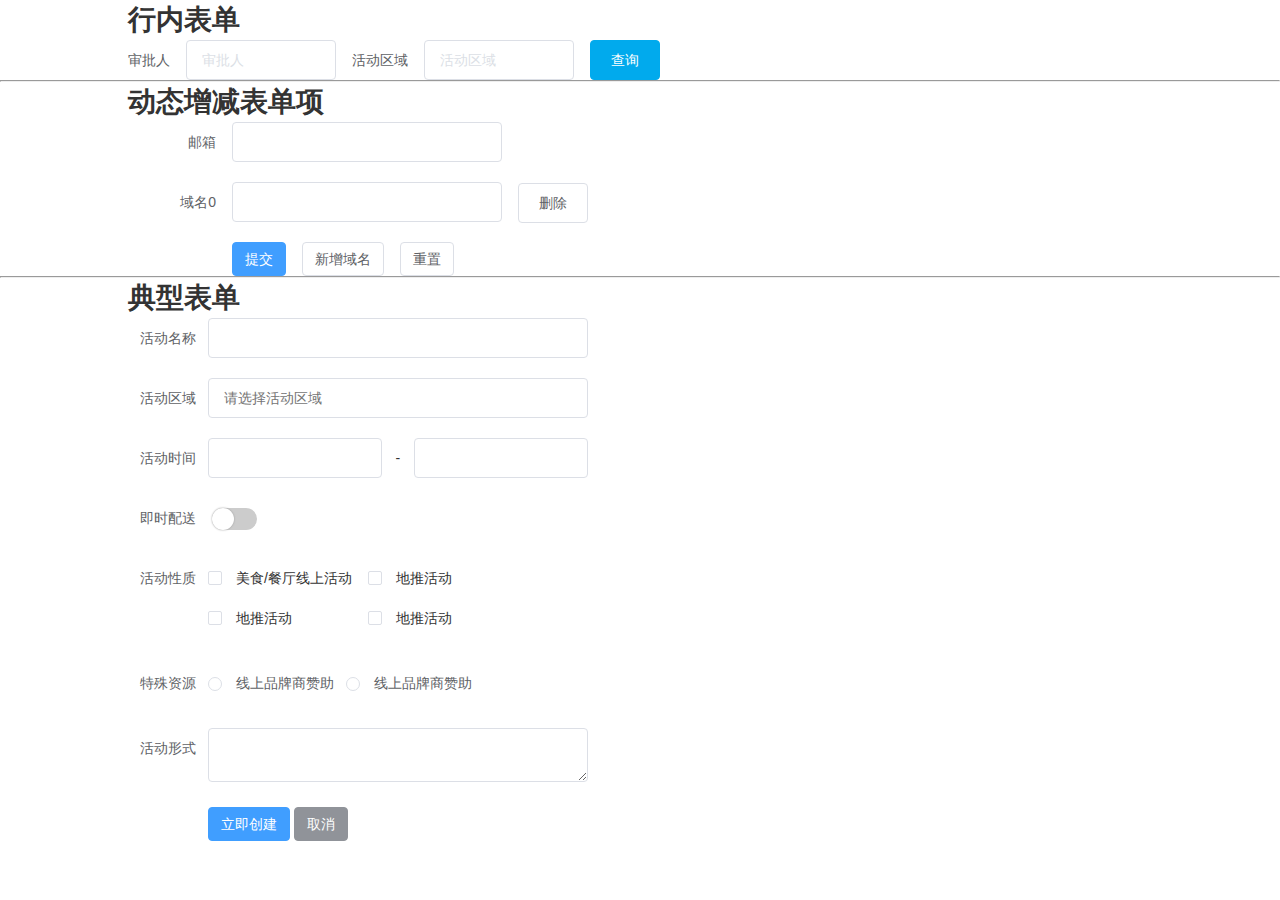
<file: html/inputList.html>
<!DOCTYPE html>
<html lang="en">

<head>
    <meta charset="UTF-8">
    <meta name="viewport" content="width=device-width, initial-scale=1.0">
    <meta http-equiv="X-UA-Compatible" content="ie=edge">
    <title>表单练习</title>
    <link rel="stylesheet" href="../css/inputList.css">
    <link rel="stylesheet" href="../css/jcButton.css">
    <link rel="stylesheet" href="../css/jcSwitch.css">
</head>

<body>
    <div class="inline-input">
        <h1>行内表单</h1>
        <form action="">
            <div class="left-input">
                <span>审批人</span>
                <div class="formInline-user">
                    <input type="text" placeholder="审批人" class="inline_input">
                </div>
            </div>
            <div class="middle-input">
                <span>活动区域</span>
                <div class="formInline-region">
                    <input type="text" placeholder="活动区域" class="inline_input">
                </div>
            </div>
            <div class="right-input">
                <button class="jc-btn jc-btn-info"><span>查询</span></button>
            </div>
        </form>
    </div>
    <hr>
    <div class="dynamicForm">
        <h1>动态增减表单项</h1>
        <form action="">
            <div class="topInput">
                <label class="form-label" for="">邮箱</label>
                <input type="text" class="form-input">
            </div>
            <div class="bottomInput">
                <label class="form-label" for="">域名0</label>
                <input type="text" class="form-input">
            </div>
            <div class="right-btn">
                <button class="jc-btn jc-btn-info"><span>删除</span></button>
            </div>
            <div class="bottom-btn">
                <button class="jc-btn jc-btn-primary"><span>提交</span></button>
                <button class="jc-btn jc-btn-default"><span>新增域名</span></button>
                <button class="jc-btn jc-btn-default"><span>重置</span></button>
            </div>
        </form>
    </div>
    <hr>
    <div class="typicalForm">
        <h1>典型表单</h1>
        <form action="" class="jc-form">
            <div class="jc-form-list">
                <label class="form-label" for="" style="width: 80px;">活动名称</label>
                <input type="text" class="form-input" style="width: 380px;margin-left: -4px;">
            </div>
            <div class="jc-form-list">
                <label class="form-label" for="" style="width: 80px;">活动区域</label>
                <input type="text" class="form-input" style="width: 380px;margin-left: -4px;" placeholder="请选择活动区域">
            </div>
            <div class="jc-form-list">
                <label class="form-label" for="" style="width: 80px;">活动时间</label>
                <input type="text" class="form-input" style="width: 174px;margin-left: -4px;">
                <div style="display:inline-block;width: 32px;margin-left:-4px;text-align: center;">-</div>
                <input type="text" class="form-input" style="width: 174px;margin-left: -4px;">
            </div>
            <div class="jc-form-list">
                <label class="form-label" for="" style="width: 80px;">即时配送</label>
                <input type="checkbox" class="jc-switch jc-switch-info" style="vertical-align: middle;">
            </div>
            <div class="jc-form-list">
                <label class="form-label-activity" for="" style="width: 80px;">活动性质</label>
                <div class="checkbox-group">
                    <label for="" class="jc-checkbox">
                        <span class="jc-checkbox-input">
                            <input class="jc-checkbox-inner" type="checkbox"></input>
                        </span>
                        <span class="jc-checkbox-label">美食/餐厅线上活动</span>
                    </label>
                    <label for="" class="jc-checkbox">
                        <span class="jc-checkbox-input">
                            <input class="jc-checkbox-inner" type="checkbox"></input>
                        </span>
                        <span class="jc-checkbox-label">地推活动</span>
                    </label>
                    <label for="" class="jc-checkbox">
                        <span class="jc-checkbox-input">
                            <input class="jc-checkbox-inner" type="checkbox"></input>
                        </span>
                        <span class="jc-checkbox-label">地推活动</span>
                    </label>
                    <label for="" class="jc-checkbox">
                        <span class="jc-checkbox-input">
                            <input class="jc-checkbox-inner" type="checkbox"></input>
                        </span>
                        <span class="jc-checkbox-label">地推活动</span>
                    </label>
                </div>
            </div>
            <div class="jc-form-list">
                <label for="" class="form-label" style="width: 80px;">特殊资源</label>
                <div class="jc-checkbox-content" style="margin-left: -4px;">
                    <div class="jc-radio-group">
                        <label for=""class="jc-radio">
                            <input type="radio" class="jc-checkbox-circle">
                            <span class="jc-radio-label">线上品牌商赞助</span>
                        </label>
                        <label for=""class="jc-radio">
                            <input type="radio" class="jc-checkbox-circle">
                            <span class="jc-radio-label">线上品牌商赞助</span>
                        </label>
                    </div>
                </div>
            </div>
            <div class="jc-form-list">
                <label for="" class="form-label" style="width: 80px;">活动形式</label>
                <div class="jc-textarea" style="margin-left: -4px;">
                    <textarea type="textarea" rows="2" class="jc-textarea-inner" style="min-width: 33px;"></textarea>
                </div>
            </div>
            <div class="jc-form-list">
                <div class="jc-form-button" style="margin-left: 80px;">
                    <button class="jc-btn jc-btn-primary"><span>立即创建</span></button>
                    <button class="jc-btn jc-btn-cancel"><span>取消</span></button>
                </div>
            </div>
        </form>
    </div>
</body>
<script>
    var a = NaN;
   console.log(typeof a);
</script>
</html>
</file>
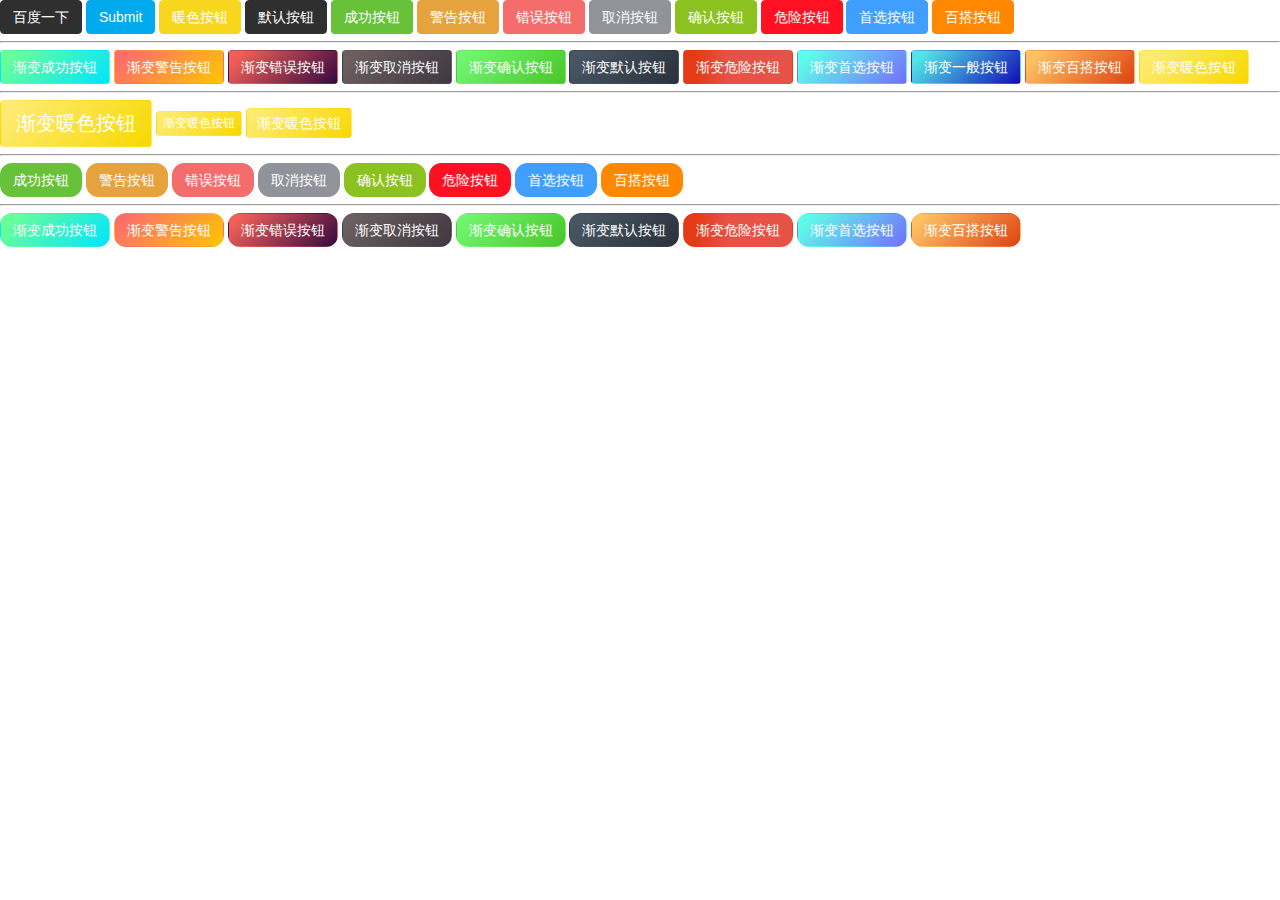
<file: html/jcButton.html>
<!DOCTYPE html>
<html lang="en">
<head>
    <meta charset="UTF-8">
    <meta name="viewport" content="width=device-width, initial-scale=1.0">
    <meta http-equiv="X-UA-Compatible" content="ie=edge">
    <title>按钮组件</title>
    <link rel="stylesheet" href="../css/jcButton.css">
</head>
<body>
    <a href="https:baidu.com" class="jc-btn jc-btn-default">百度一下</a>
    <input type="submit" class="jc-btn jc-btn-info">
    <button class="jc-btn jc-btn-warm">暖色按钮</button>
    <button class="jc-btn jc-btn-default">默认按钮</button>
    <button class="jc-btn jc-btn-success">成功按钮</button>
    <button class="jc-btn jc-btn-warning">警告按钮</button>
    <button class="jc-btn jc-btn-error">错误按钮</button>
    <button class="jc-btn jc-btn-cancel">取消按钮</button>
    <button class="jc-btn jc-btn-sure">确认按钮</button>
    <button class="jc-btn jc-btn-danger">危险按钮</button>
    <button class="jc-btn jc-btn-primary">首选按钮</button>
    <button class="jc-btn jc-btn-normal">百搭按钮</button>
    <hr>
    <button class="jc-btn jc-btn-success-rgb">渐变成功按钮</button>
    <button class="jc-btn jc-btn-warning-rgb">渐变警告按钮</button>
    <button class="jc-btn jc-btn-error-rgb">渐变错误按钮</button>
    <button class="jc-btn jc-btn-cancel-rgb">渐变取消按钮</button>
    <button class="jc-btn jc-btn-sure-rgb">渐变确认按钮</button>
    <button class="jc-btn jc-btn-default-rgb">渐变默认按钮</button>
    <button class="jc-btn jc-btn-danger-rgb">渐变危险按钮</button>
    <button class="jc-btn jc-btn-primary-rgb">渐变首选按钮</button>
    <button class="jc-btn jc-btn-info-rgb">渐变一般按钮</button>
    <button class="jc-btn jc-btn-normal-rgb">渐变百搭按钮</button>
    <button class="jc-btn jc-btn-warm-rgb">渐变暖色按钮</button>
    <hr>
    <button class="jc-btn jc-btn-warm-rgb jc-btn-bg">渐变暖色按钮</button>
    <button class="jc-btn jc-btn-warm-rgb jc-btn-sm">渐变暖色按钮</button>
    <button class="jc-btn jc-btn-warm-rgb jc-btn-md">渐变暖色按钮</button>
    <hr>
    <button class="jc-btn jc-btn-success jc-btn-radius">成功按钮</button>
    <button class="jc-btn jc-btn-warning jc-btn-radius">警告按钮</button>
    <button class="jc-btn jc-btn-error jc-btn-radius">错误按钮</button>
    <button class="jc-btn jc-btn-cancel jc-btn-radius">取消按钮</button>
    <button class="jc-btn jc-btn-sure jc-btn-radius">确认按钮</button>
    <button class="jc-btn jc-btn-danger jc-btn-radius">危险按钮</button>
    <button class="jc-btn jc-btn-primary jc-btn-radius">首选按钮</button>
    <button class="jc-btn jc-btn-normal jc-btn-radius">百搭按钮</button>
    <hr>
    <button class="jc-btn jc-btn-success-rgb jc-btn-radius">渐变成功按钮</button>
    <button class="jc-btn jc-btn-warning-rgb jc-btn-radius">渐变警告按钮</button>
    <button class="jc-btn jc-btn-error-rgb jc-btn-radius">渐变错误按钮</button>
    <button class="jc-btn jc-btn-cancel-rgb jc-btn-radius">渐变取消按钮</button>
    <button class="jc-btn jc-btn-sure-rgb jc-btn-radius">渐变确认按钮</button>
    <button class="jc-btn jc-btn-default-rgb jc-btn-radius">渐变默认按钮</button>
    <button class="jc-btn jc-btn-danger-rgb jc-btn-radius">渐变危险按钮</button>
    <button class="jc-btn jc-btn-primary-rgb jc-btn-radius">渐变首选按钮</button>
    <button class="jc-btn jc-btn-normal-rgb jc-btn-radius">渐变百搭按钮</button>
    <div class="box"></div>
</body>
</html>
</file>
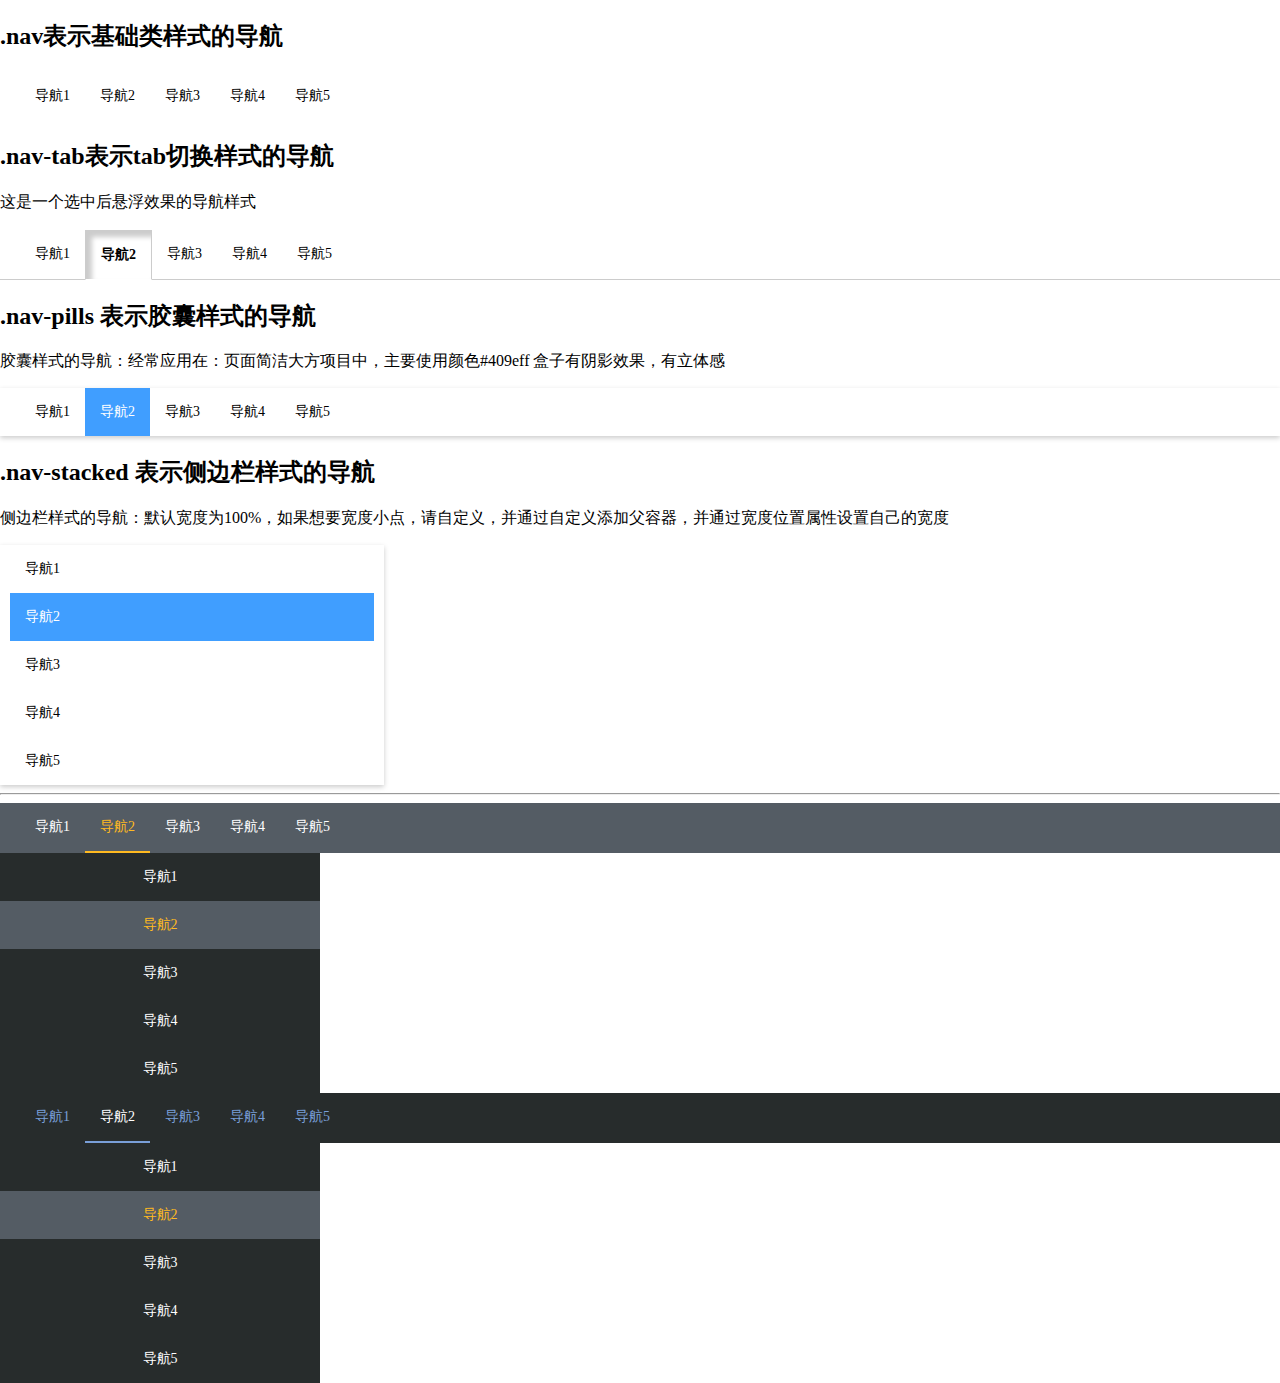
<file: html/jcNav.html>
<!DOCTYPE html>
<html lang="en">

<head>
    <meta charset="UTF-8">
    <meta name="viewport" content="width=device-width, initial-scale=1.0">
    <meta http-equiv="X-UA-Compatible" content="ie=edge">
    <title>Document</title>
    <link rel="stylesheet" href="../css/jcNav.css">
</head>
<style>
    * {
        box-sizing: border-box;
    }

    body {
        margin: 0;
    }

    ul,
    li {
        margin: 0;
    }
</style>

<body>
    <h2>.nav表示基础类样式的导航</h2>
    <nav class="nav">
        <ul>
            <li><a href="#">导航1</a></li>
            <li class="active"><a href="#">导航2</a></li>
            <li><a href="#">导航3</a></li>
            <li><a href="#">导航4</a></li>
            <li><a href="#">导航5</a></li>
        </ul>
    </nav>
    <h2>.nav-tab表示tab切换样式的导航</h2>
    <p>这是一个选中后悬浮效果的导航样式</p>
    <nav class="nav nav-tab">
        <ul>
            <li><a href="#">导航1</a></li>
            <li class="active"><a href="#">导航2</a></li>
            <li><a href="#">导航3</a></li>
            <li><a href="#">导航4</a></li>
            <li><a href="#">导航5</a></li>
        </ul>
    </nav>
    <h2>.nav-pills 表示胶囊样式的导航</h2>
    <p>胶囊样式的导航：经常应用在：页面简洁大方项目中，主要使用颜色#409eff 盒子有阴影效果，有立体感 </p>
    <nav class="nav nav-pills">
        <ul>
            <li><a href="#">导航1</a></li>
            <li class="active"><a href="#">导航2</a></li>
            <li><a href="#">导航3</a></li>
            <li><a href="#">导航4</a></li>
            <li><a href="#">导航5</a></li>
        </ul>
    </nav>
    <h2>.nav-stacked 表示侧边栏样式的导航</h2>
    <p>侧边栏样式的导航：默认宽度为100%，如果想要宽度小点，请自定义，并通过自定义添加父容器，并通过宽度位置属性设置自己的宽度 </p>
    <nav style="width: 30%;">
        <ul class="nav nav-pills nav-stacked">
            <li><a href="#">导航1</a></li>
            <li class="active"><a href="#">导航2</a></li>
            <li><a href="#">导航3</a></li>
            <li><a href="#">导航4</a></li>
            <li><a href="#">导航5</a></li>
        </ul>
    </nav>
    <hr>
    <nav class="nav nav-inverse">
        <ul>
            <li><a href="#">导航1</a></li>
            <li class="active"><a href="#">导航2</a></li>
            <li><a href="#">导航3</a></li>
            <li><a href="#">导航4</a></li>
            <li><a href="#">导航5</a></li>
        </ul>
    </nav>
    <div class="box" style="width: 20rem;">
        <nav class="nav nav-inverse-stacked">
            <ul>
                <li><a href="#">导航1</a></li>
                <li class="active"><a href="#">导航2</a></li>
                <li><a href="#">导航3</a></li>
                <li><a href="#">导航4</a></li>
                <li><a href="#">导航5</a></li>
            </ul>
        </nav>
    </div>
    <div class="box">
        <nav class="nav nav-inverse-black">
            <ul>
                <li><a href="#">导航1</a></li>
                <li class="active"><a href="#">导航2</a></li>
                <li><a href="#">导航3</a></li>
                <li><a href="#">导航4</a></li>
                <li><a href="#">导航5</a></li>
            </ul>
        </nav>
    </div>
    <div class="box" style="width: 20rem;">
        <nav class="nav nav-inverse-stacked">
            <ul>
                <li><a href="#">导航1</a></li>
                <li class="active"><a href="#">导航2</a></li>
                <li><a href="#">导航3</a></li>
                <li><a href="#">导航4</a></li>
                <li><a href="#">导航5</a></li>
            </ul>
        </nav>
    </div>
</body>

</html>
</file>
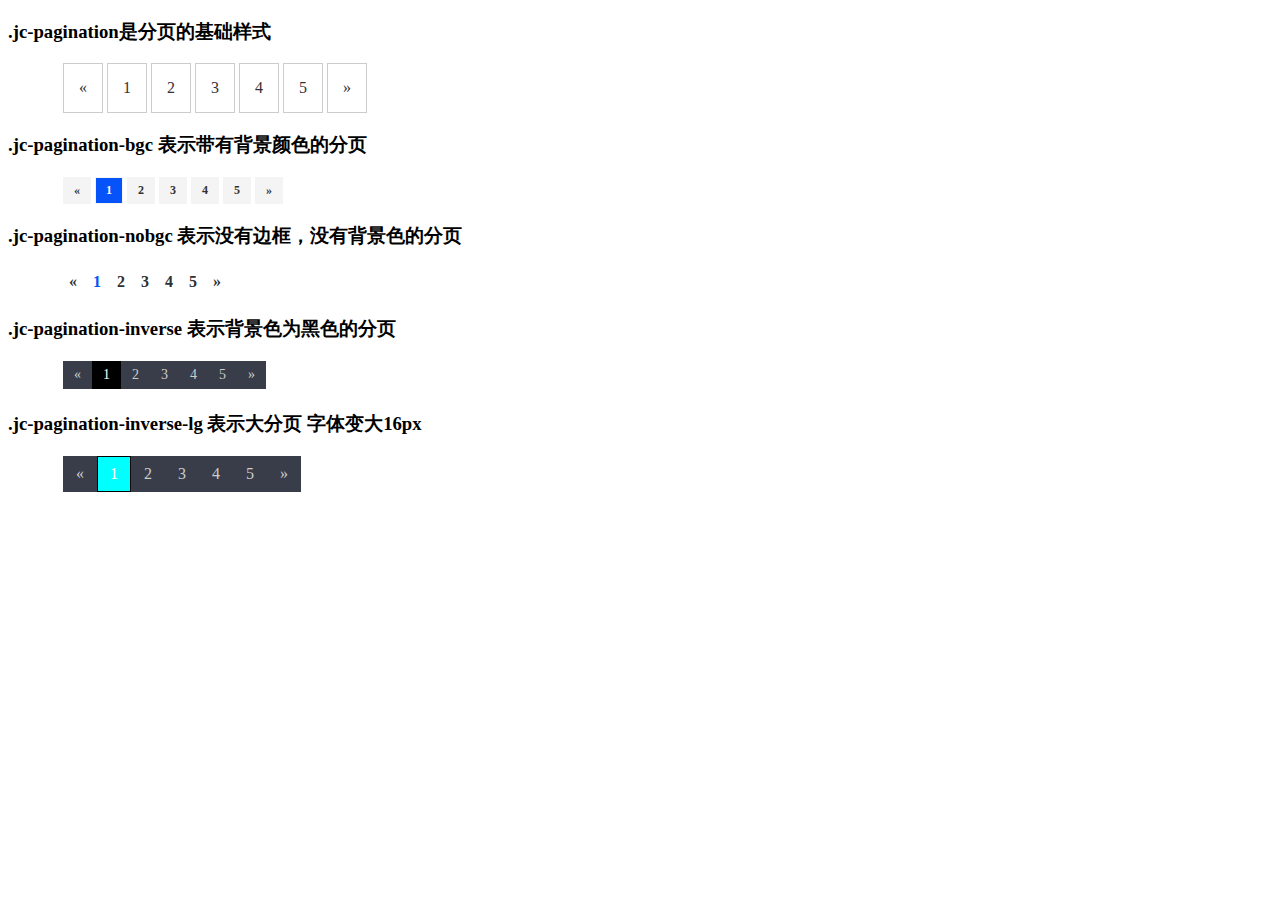
<file: html/jcPage.html>
<!DOCTYPE html>
<html lang="en">

<head>
    <meta charset="UTF-8">
    <meta name="viewport" content="width=device-width, initial-scale=1.0">
    <meta http-equiv="X-UA-Compatible" content="ie=edge">
    <title>分页组件</title>
    <link rel="stylesheet" href="../css/jcPage.css">
</head>

<body>
    <h3>.jc-pagination是分页的基础样式</h3>
    <nav class="page">
        <ul class="jc-pagination">
            <li class="pre">
                <a href="#">&laquo;</a>
            </li>
            <li><a href="#">1</a></li>
            <li><a href="#">2</a></li>
            <li><a href="#">3</a></li>
            <li><a href="#">4</a></li>
            <li><a href="#">5</a></li>
            <li class="next">
                <a href="#">&raquo;</a>
            </li>
        </ul>
    </nav>
    <h3>
        .jc-pagination-bgc  表示带有背景颜色的分页
    </h3>
    <nav class="page">
        <ul class="jc-pagination jc-pagination-bgc">
            <li class="pre">
                <a href="#">&laquo;</a>
            </li>
            <li class="active"><a href="#">1</a></li>
            <li><a href="#">2</a></li>
            <li><a href="#">3</a></li>
            <li><a href="#">4</a></li>
            <li><a href="#">5</a></li>
            <li class="next">
                <a href="#">&raquo;</a>
            </li>
        </ul>
    </nav>
    <h3>
        .jc-pagination-nobgc 表示没有边框，没有背景色的分页
    </h3>
    <nav class="page">
        <ul class="jc-pagination jc-pagination-noBgc">
            <li class="pre">
                <a href="#">&laquo;</a>
            </li>
            <li class="active"><a href="#">1</a></li>
            <li><a href="#">2</a></li>
            <li><a href="#">3</a></li>
            <li><a href="#">4</a></li>
            <li><a href="#">5</a></li>
            <li class="next">
                <a href="#">&raquo;</a>
            </li>
        </ul>
    </nav>
    <h3>
        .jc-pagination-inverse 表示背景色为黑色的分页
    </h3>
    <nav class="page">
        <ul class="jc-pagination jc-pagination-inverse">
            <li class="pre">
                <a href="#">&laquo;</a>
            </li>
            <li class="active"><a href="#">1</a></li>
            <li><a href="#">2</a></li>
            <li><a href="#">3</a></li>
            <li><a href="#">4</a></li>
            <li><a href="#">5</a></li>
            <li class="next">
                <a href="#">&raquo;</a>
            </li>
        </ul>
        <!--  -->
    </nav>
    <h3>.jc-pagination-inverse-lg 表示大分页 字体变大16px</h3>
    <nav class="page">
        <ul class="jc-pagination jc-pagination-inverse-lg">
            <li class="pre">
                <a href="#">&laquo;</a>
            </li>
            <li class="active"><a href="#">1</a></li>
            <li><a href="#">2</a></li>
            <li><a href="#">3</a></li>
            <li><a href="#">4</a></li>
            <li><a href="#">5</a></li>
            <li class="next">
                <a href="#">&raquo;</a>
            </li>
        </ul>
    </nav>
</body>

</html>
</file>
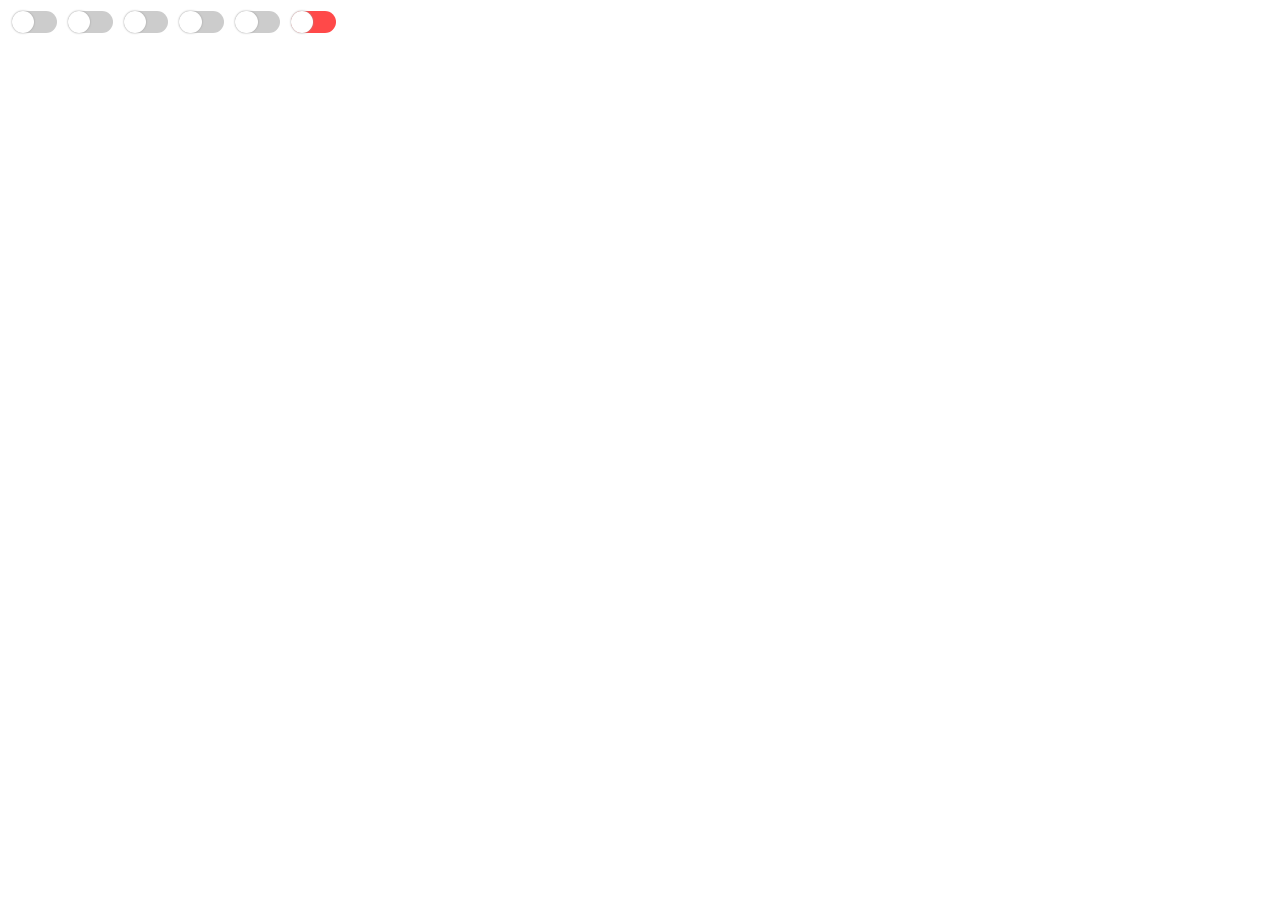
<file: html/jcSwitch.html>
<!DOCTYPE html>
<html lang="en">
<head>
    <meta charset="UTF-8">
    <meta name="viewport" content="width=device-width, initial-scale=1.0">
    <meta http-equiv="X-UA-Compatible" content="ie=edge">
    <title>Document</title>
    <link rel="stylesheet" href="../css/jcSwitch.css">
</head>
<body>
    <input type="checkbox" class="jc-switch">
    <input type="checkbox" class="jc-switch jc-switch-success">
    <input type="checkbox" class="jc-switch jc-switch-danger">
    <input type="checkbox" class="jc-switch jc-switch-info">
    <input type="checkbox" class="jc-switch jc-switch-primary">
    <input type="checkbox" class="jc-switch jc-switch-warm">
</body>
</html>
</file>
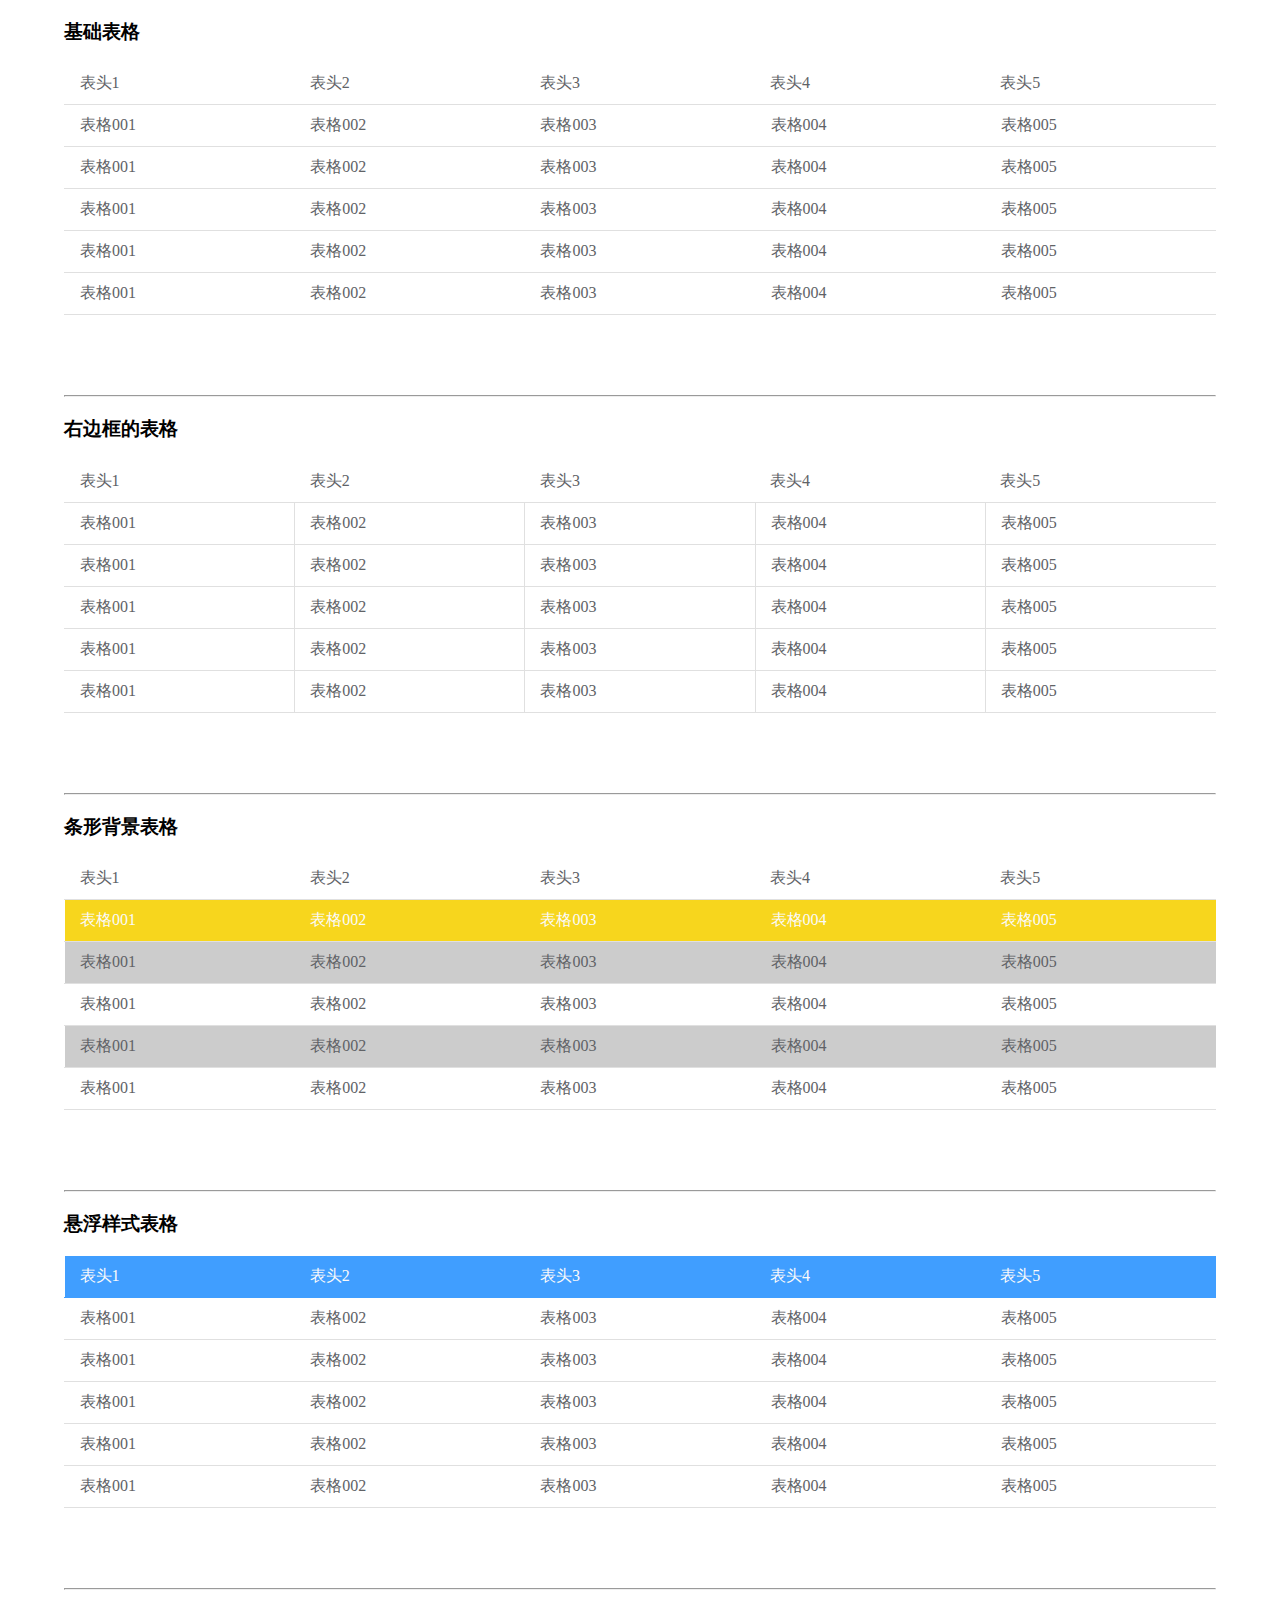
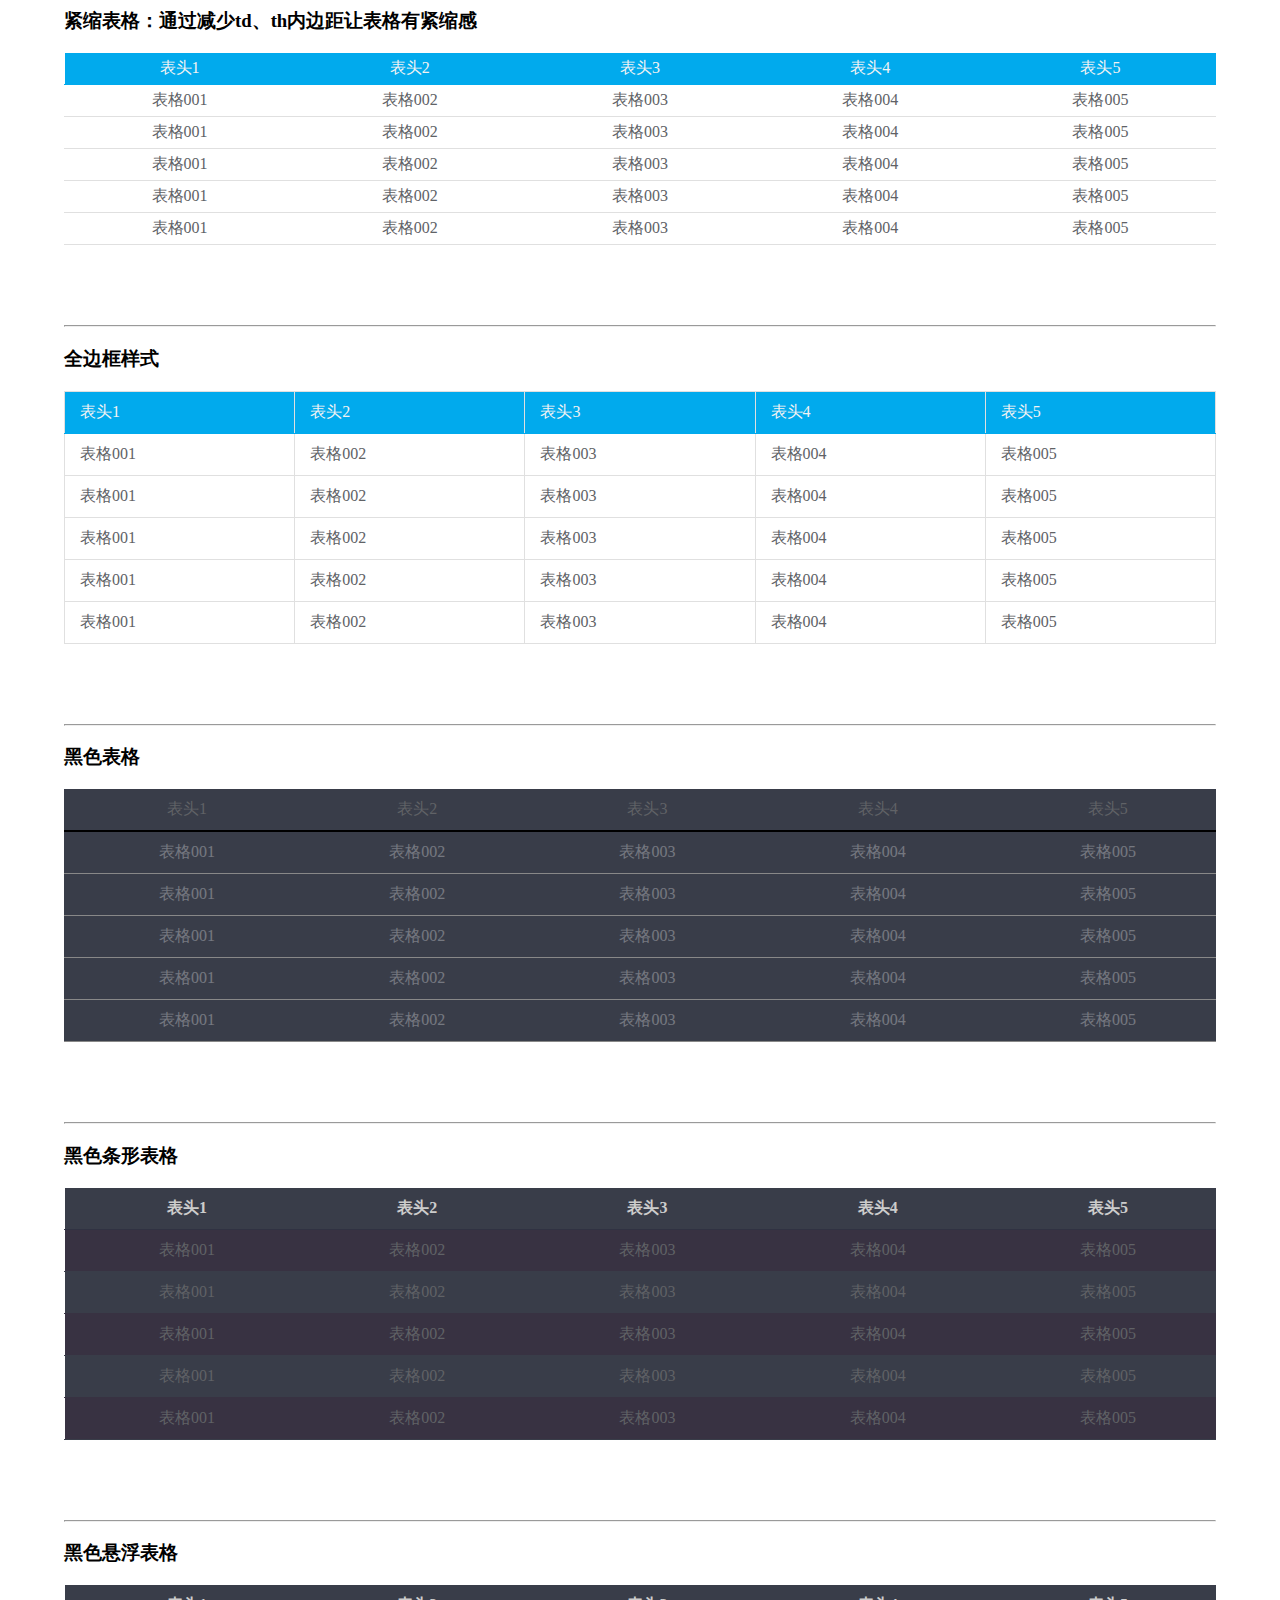
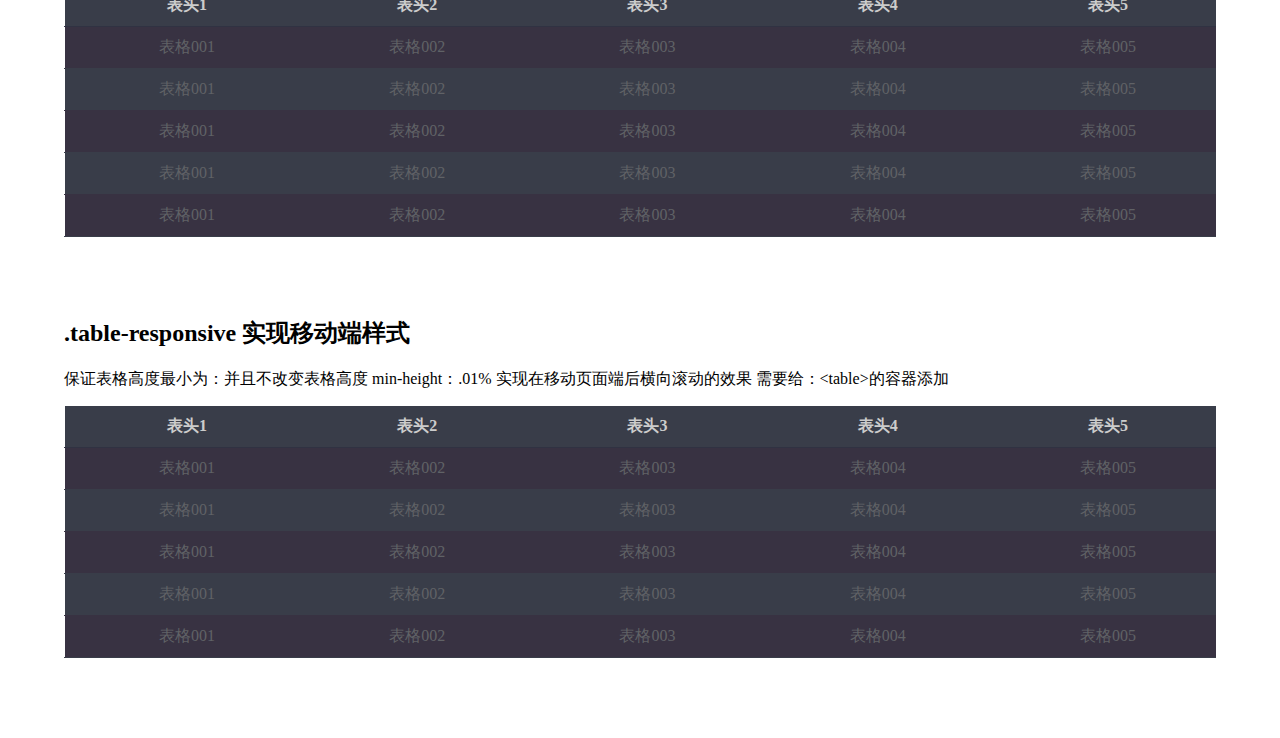
<file: html/jcTable.html>
<!DOCTYPE html>
<html lang="en">

<head>
    <meta charset="UTF-8">
    <meta name="viewport" content="width=device-width, initial-scale=1.0">
    <meta http-equiv="X-UA-Compatible" content="ie=edge">
    <title>表格组件</title>
    <link rel="stylesheet" href="../css/jcTable.css">
</head>
<style>
    body {
        width: 90%;
        margin: 0 auto;
    }
</style>

<body>
    <!-- 基础表格 -->
    <h3>基础表格</h3>
    <div class="box">
        <table class="jc-table">
            <thead>
                <tr>
                    <th>表头1</th>
                    <th>表头2</th>
                    <th>表头3</th>
                    <th>表头4</th>
                    <th>表头5</th>
                </tr>
            </thead>
            <tbody>
                <tr>
                    <td>表格001</td>
                    <td>表格002</td>
                    <td>表格003</td>
                    <td>表格004</td>
                    <td>表格005</td>
                </tr>
                <tr>
                    <td>表格001</td>
                    <td>表格002</td>
                    <td>表格003</td>
                    <td>表格004</td>
                    <td>表格005</td>
                </tr>
                <tr>
                    <td>表格001</td>
                    <td>表格002</td>
                    <td>表格003</td>
                    <td>表格004</td>
                    <td>表格005</td>
                </tr>
                <tr>
                    <td>表格001</td>
                    <td>表格002</td>
                    <td>表格003</td>
                    <td>表格004</td>
                    <td>表格005</td>
                </tr>
                <tr>
                    <td>表格001</td>
                    <td>表格002</td>
                    <td>表格003</td>
                    <td>表格004</td>
                    <td>表格005</td>
                </tr>
            </tbody>
        </table>
    </div>
    <hr>
    <!-- 右边框的表格 -->
    <h3>右边框的表格</h3>
    <div class="box">
        <table class="jc-table jc-table-column">
            <thead>
                <tr>
                    <th>表头1</th>
                    <th>表头2</th>
                    <th>表头3</th>
                    <th>表头4</th>
                    <th>表头5</th>
                </tr>
            </thead>
            <tbody>
                <tr >
                    <td>表格001</td>
                    <td>表格002</td>
                    <td>表格003</td>
                    <td>表格004</td>
                    <td>表格005</td>
                </tr>
                <tr>
                    <td>表格001</td>
                    <td>表格002</td>
                    <td>表格003</td>
                    <td>表格004</td>
                    <td>表格005</td>
                </tr>
                <tr>
                    <td>表格001</td>
                    <td>表格002</td>
                    <td>表格003</td>
                    <td>表格004</td>
                    <td>表格005</td>
                </tr>
                <tr>
                    <td>表格001</td>
                    <td>表格002</td>
                    <td>表格003</td>
                    <td>表格004</td>
                    <td>表格005</td>
                </tr>
                <tr>
                    <td>表格001</td>
                    <td>表格002</td>
                    <td>表格003</td>
                    <td>表格004</td>
                    <td>表格005</td>
                </tr>
            </tbody>
        </table>
    </div>
    <hr>
    <!-- 条形背景表格 -->
    <h3>条形背景表格</h3>
    <div class="box">
        <table class="jc-table jc-table-striped">
            <thead>
                <tr>
                    <th>表头1</th>
                    <th>表头2</th>
                    <th>表头3</th>
                    <th>表头4</th>
                    <th>表头5</th>
                </tr>
            </thead>
            <tbody>
                <tr class="jc-table-warm">
                    <td>表格001</td>
                    <td>表格002</td>
                    <td>表格003</td>
                    <td>表格004</td>
                    <td>表格005</td>
                </tr>
                <tr>
                    <td>表格001</td>
                    <td>表格002</td>
                    <td>表格003</td>
                    <td>表格004</td>
                    <td>表格005</td>
                </tr>
                <tr>
                    <td>表格001</td>
                    <td>表格002</td>
                    <td>表格003</td>
                    <td>表格004</td>
                    <td>表格005</td>
                </tr>
                <tr>
                    <td>表格001</td>
                    <td>表格002</td>
                    <td>表格003</td>
                    <td>表格004</td>
                    <td>表格005</td>
                </tr>
                <tr>
                    <td>表格001</td>
                    <td>表格002</td>
                    <td>表格003</td>
                    <td>表格004</td>
                    <td>表格005</td>
                </tr>
            </tbody>
        </table>
    </div>
    <hr>
    <!-- 悬浮样式表格 -->
    <h3>悬浮样式表格</h3>
    <div class="box">
        <table class="jc-table jc-table-hover">
            <thead>
                <tr class="jc-table-primary">
                    <th>表头1</th>
                    <th>表头2</th>
                    <th>表头3</th>
                    <th>表头4</th>
                    <th>表头5</th>
                </tr>
            </thead>
            <tbody>
                <tr>
                    <td>表格001</td>
                    <td>表格002</td>
                    <td>表格003</td>
                    <td>表格004</td>
                    <td>表格005</td>
                </tr>
                <tr>
                    <td>表格001</td>
                    <td>表格002</td>
                    <td>表格003</td>
                    <td>表格004</td>
                    <td>表格005</td>
                </tr>
                <tr>
                    <td>表格001</td>
                    <td>表格002</td>
                    <td>表格003</td>
                    <td>表格004</td>
                    <td>表格005</td>
                </tr>
                <tr>
                    <td>表格001</td>
                    <td>表格002</td>
                    <td>表格003</td>
                    <td>表格004</td>
                    <td>表格005</td>
                </tr>
                <tr>
                    <td>表格001</td>
                    <td>表格002</td>
                    <td>表格003</td>
                    <td>表格004</td>
                    <td>表格005</td>
                </tr>
            </tbody>
        </table>
    </div>
    <hr>
    <!-- 紧缩表格 -->
    <h3>紧缩表格：通过减少td、th内边距让表格有紧缩感</h3>
    <div class="box">
        <table class="jc-table jc-table-condensed">
            <thead>
                <tr class="jc-table-info">
                    <th>表头1</th>
                    <th>表头2</th>
                    <th>表头3</th>
                    <th>表头4</th>
                    <th>表头5</th>
                </tr>
            </thead>
            <tbody>
                <tr>
                    <td>表格001</td>
                    <td>表格002</td>
                    <td>表格003</td>
                    <td>表格004</td>
                    <td>表格005</td>
                </tr>
                <tr>
                    <td>表格001</td>
                    <td>表格002</td>
                    <td>表格003</td>
                    <td>表格004</td>
                    <td>表格005</td>
                </tr>
                <tr>
                    <td>表格001</td>
                    <td>表格002</td>
                    <td>表格003</td>
                    <td>表格004</td>
                    <td>表格005</td>
                </tr>
                <tr>
                    <td>表格001</td>
                    <td>表格002</td>
                    <td>表格003</td>
                    <td>表格004</td>
                    <td>表格005</td>
                </tr>
                <tr>
                    <td>表格001</td>
                    <td>表格002</td>
                    <td>表格003</td>
                    <td>表格004</td>
                    <td>表格005</td>
                </tr>
            </tbody>
        </table>
    </div>
    <hr>
    <!-- 全边框样式 -->
    <h3>全边框样式</h3>
    <div class="box ">
        <table class="jc-table jc-table-border">
            <thead>
                <tr class="jc-table-info">
                    <th>表头1</th>
                    <th>表头2</th>
                    <th>表头3</th>
                    <th>表头4</th>
                    <th>表头5</th>
                </tr>
            </thead>
            <tbody>
                <tr>
                    <td>表格001</td>
                    <td>表格002</td>
                    <td>表格003</td>
                    <td>表格004</td>
                    <td>表格005</td>
                </tr>
                <tr>
                    <td>表格001</td>
                    <td>表格002</td>
                    <td>表格003</td>
                    <td>表格004</td>
                    <td>表格005</td>
                </tr>
                <tr>
                    <td>表格001</td>
                    <td>表格002</td>
                    <td>表格003</td>
                    <td>表格004</td>
                    <td>表格005</td>
                </tr>
                <tr>
                    <td>表格001</td>
                    <td>表格002</td>
                    <td>表格003</td>
                    <td>表格004</td>
                    <td>表格005</td>
                </tr>
                <tr>
                    <td>表格001</td>
                    <td>表格002</td>
                    <td>表格003</td>
                    <td>表格004</td>
                    <td>表格005</td>
                </tr>
            </tbody>
        </table>
    </div>
    <hr>
    <!-- 黑色表格 -->
    <h3>黑色表格</h3>
    <div class="box ">
        <table class="jc-table jc-table-inverse">
            <thead>
                <tr>
                    <th>表头1</th>
                    <th>表头2</th>
                    <th>表头3</th>
                    <th>表头4</th>
                    <th>表头5</th>
                </tr>
            </thead>
            <tbody>
                <tr>
                    <td>表格001</td>
                    <td>表格002</td>
                    <td>表格003</td>
                    <td>表格004</td>
                    <td>表格005</td>
                </tr>
                <tr>
                    <td>表格001</td>
                    <td>表格002</td>
                    <td>表格003</td>
                    <td>表格004</td>
                    <td>表格005</td>
                </tr>
                <tr>
                    <td>表格001</td>
                    <td>表格002</td>
                    <td>表格003</td>
                    <td>表格004</td>
                    <td>表格005</td>
                </tr>
                <tr>
                    <td>表格001</td>
                    <td>表格002</td>
                    <td>表格003</td>
                    <td>表格004</td>
                    <td>表格005</td>
                </tr>
                <tr>
                    <td>表格001</td>
                    <td>表格002</td>
                    <td>表格003</td>
                    <td>表格004</td>
                    <td>表格005</td>
                </tr>
            </tbody>
        </table>
    </div>
    <hr>
    <!-- 黑色条形表格 -->
    <h3>黑色条形表格</h3>
    <div class="box ">
        <table class="jc-table jc-table-inverse-striped">
            <thead>
                <tr>
                    <th>表头1</th>
                    <th>表头2</th>
                    <th>表头3</th>
                    <th>表头4</th>
                    <th>表头5</th>
                </tr>
            </thead>
            <tbody>
                <tr>
                    <td>表格001</td>
                    <td>表格002</td>
                    <td>表格003</td>
                    <td>表格004</td>
                    <td>表格005</td>
                </tr>
                <tr>
                    <td>表格001</td>
                    <td>表格002</td>
                    <td>表格003</td>
                    <td>表格004</td>
                    <td>表格005</td>
                </tr>
                <tr>
                    <td>表格001</td>
                    <td>表格002</td>
                    <td>表格003</td>
                    <td>表格004</td>
                    <td>表格005</td>
                </tr>
                <tr>
                    <td>表格001</td>
                    <td>表格002</td>
                    <td>表格003</td>
                    <td>表格004</td>
                    <td>表格005</td>
                </tr>
                <tr>
                    <td>表格001</td>
                    <td>表格002</td>
                    <td>表格003</td>
                    <td>表格004</td>
                    <td>表格005</td>
                </tr>
            </tbody>
        </table>
    </div>
    <hr>
    <!-- 黑色悬浮表格 -->
    <h3>黑色悬浮表格</h3>
    <div class="box ">
        <table class="jc-table jc-table-inverse-striped jc-table-inverse-hover">
            <thead>
                <tr>
                    <th>表头1</th>
                    <th>表头2</th>
                    <th>表头3</th>
                    <th>表头4</th>
                    <th>表头5</th>
                </tr>
            </thead>
            <tbody>
                <tr>
                    <td>表格001</td>
                    <td>表格002</td>
                    <td>表格003</td>
                    <td>表格004</td>
                    <td>表格005</td>
                </tr>
                <tr>
                    <td>表格001</td>
                    <td>表格002</td>
                    <td>表格003</td>
                    <td>表格004</td>
                    <td>表格005</td>
                </tr>
                <tr>
                    <td>表格001</td>
                    <td>表格002</td>
                    <td>表格003</td>
                    <td>表格004</td>
                    <td>表格005</td>
                </tr>
                <tr>
                    <td>表格001</td>
                    <td>表格002</td>
                    <td>表格003</td>
                    <td>表格004</td>
                    <td>表格005</td>
                </tr>
                <tr>
                    <td>表格001</td>
                    <td>表格002</td>
                    <td>表格003</td>
                    <td>表格004</td>
                    <td>表格005</td>
                </tr>
            </tbody>
        </table>
    </div>
    <h2>
        .table-responsive 实现移动端样式
    </h2>
    <p>保证表格高度最小为：并且不改变表格高度 min-height：.01%
        实现在移动页面端后横向滚动的效果
        需要给：&lt;table&gt;的容器添加
    </p>
    <div class="jc-table-responsive">
        <table class="jc-table jc-table-inverse-striped jc-table-inverse-hover">
            <thead>
                <tr>
                    <th>表头1</th>
                    <th>表头2</th>
                    <th>表头3</th>
                    <th>表头4</th>
                    <th>表头5</th>
                </tr>
            </thead>
            <tbody>
                <tr>
                    <td>表格001</td>
                    <td>表格002</td>
                    <td>表格003</td>
                    <td>表格004</td>
                    <td>表格005</td>
                </tr>
                <tr>
                    <td>表格001</td>
                    <td>表格002</td>
                    <td>表格003</td>
                    <td>表格004</td>
                    <td>表格005</td>
                </tr>
                <tr>
                    <td>表格001</td>
                    <td>表格002</td>
                    <td>表格003</td>
                    <td>表格004</td>
                    <td>表格005</td>
                </tr>
                <tr>
                    <td>表格001</td>
                    <td>表格002</td>
                    <td>表格003</td>
                    <td>表格004</td>
                    <td>表格005</td>
                </tr>
                <tr class="">
                    <td>表格001</td>
                    <td>表格002</td>
                    <td>表格003</td>
                    <td>表格004</td>
                    <td>表格005</td>
                </tr>
            </tbody>
        </table>
    </div>
</body>

</html>
</file>
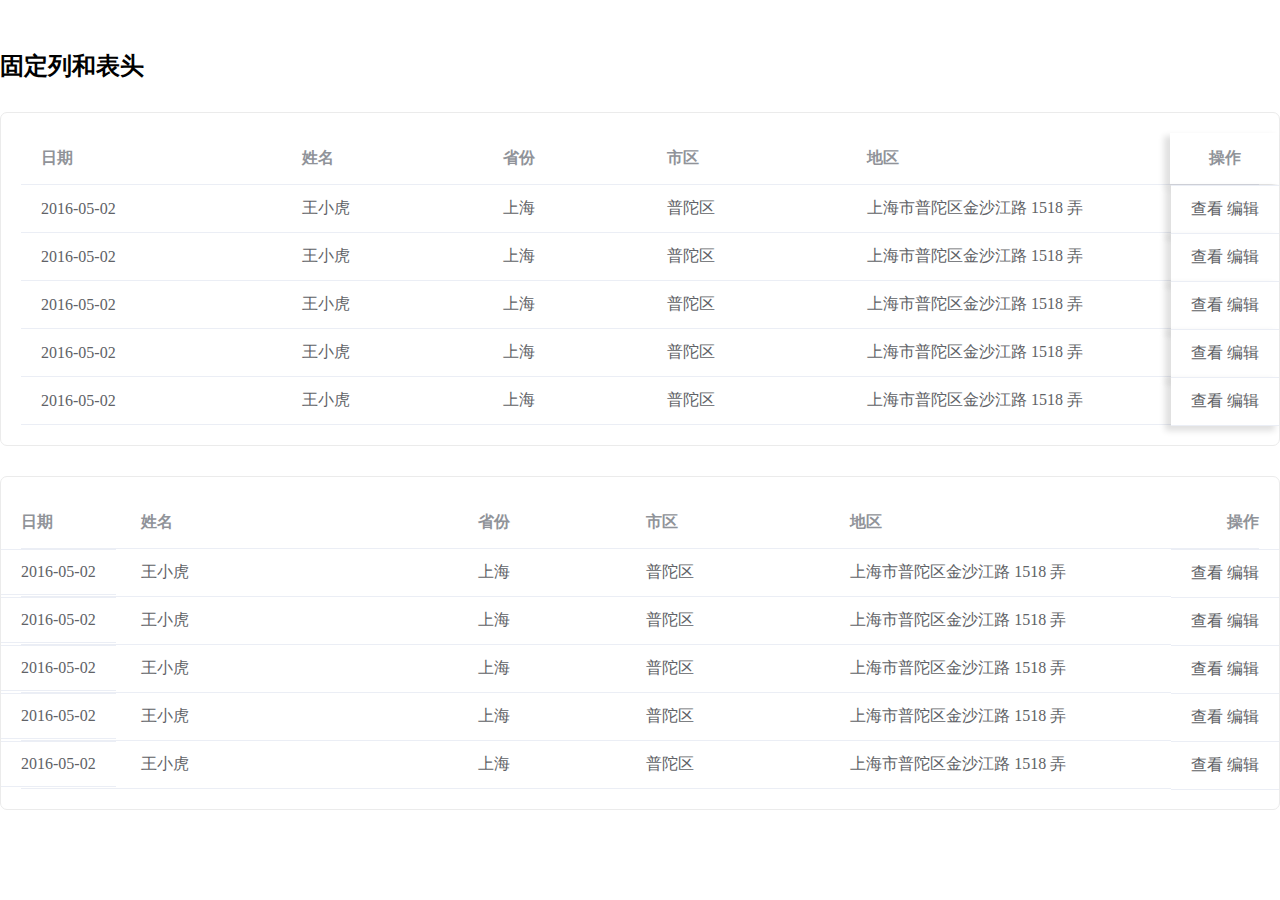
<file: html/表格_.html>
<!DOCTYPE html>
<html lang="en">

<head>
    <meta charset="UTF-8">
    <meta name="viewport" content="width=device-width, initial-scale=1.0">
    <meta http-equiv="X-UA-Compatible" content="ie=edge">
    <title>Document</title>
    <link rel="stylesheet" href="../css/表格.css">
</head>
<style>
     .tableBox{
        padding: 20px;
        border: 1px solid #ebebeb;
        margin-top: 30px;
        border-radius: 7px;
        position: relative;
     }
     .tableFixed{
         white-space: nowrap;
         overflow-x: auto;
     }
     .tableFixedTable{
        width: 130%;
        min-width: 100%;
        text-align: center;
        text-align: left;
        border-collapse: collapse;
    }
    .tableFixedTable thead th{
        padding: 15px 20px;
        color: #909399;
    }
    .tableFixedTable td{
        padding: 13px 20px;
        border: 1px solid #ebeef5;
        border-left: transparent;
        border-right: transparent;
        color: #606266;
    }
    .tableFixedTable>thead>tr>th:nth-child(7),
    .tableFixedTable>tbody>tr>td:nth-child(7){
        position: absolute;
        right: 0;
        background-color: #fff;
        
    }
    .tableFixedTable>thead>tr>th:nth-child(1),
    .tableFixedTable>tbody>tr>td:nth-child(1){
        position: absolute;
        left: 0;
        background-color: #fff;
        
    }
    .tableFixedTable>thead>tr>th:nth-last-child(6)::before,
    .tableFixedTable>tbody>tr>td:nth-last-child(6)::before{
        content: "";
        margin-left: 100px;
    }
    .tableFixedTable>thead>tr:hover th,
    .tableFixedTable>tbody>tr:hover td{
        background-color: red;
    }
</style>
<body>
    <h2 style="margin-top: 50px;">固定列和表头</h2>
    <div class="boss">
        <div class="source-A">
            <table class="ch-table-A">
                <thead>
                    <tr>
                        <th>日期</th>
                        <th>姓名</th>
                        <th>省份</th>
                        <th>市区</th>
                        <th>地区</th>
                        <th>邮编</th>
                        <th>操作</th>
                    </tr>
                </thead>
                <tbody class="body-S">
                    <tr>
                        <td>2016-05-02</td>
                        <td>王小虎</td>
                        <td>上海</td>
                        <td>普陀区</td>
                        <td>上海市普陀区金沙江路 1518 弄</td>
                        <td>200333</td>
                        <td class="table-full">
                            <span>查看</span>
                            <span>编辑</span>
                        </td>
                    </tr>
                    <tr>
                        <td>2016-05-02</td>
                        <td>王小虎</td>
                        <td>上海</td>
                        <td>普陀区</td>
                        <td>上海市普陀区金沙江路 1518 弄</td>
                        <td>200333</td>
                        <td class="table-full">
                            <span>查看</span>
                            <span>编辑</span>
                        </td>
                    </tr>
                    <tr>
                        <td>2016-05-02</td>
                        <td>王小虎</td>
                        <td>上海</td>
                        <td>普陀区</td>
                        <td>上海市普陀区金沙江路 1518 弄</td>
                        <td>200333</td>
                        <td class="table-full">
                            <span>查看</span>
                            <span>编辑</span>
                        </td>
                    </tr>
                    <tr>
                        <td>2016-05-02</td>
                        <td>王小虎</td>
                        <td>上海</td>
                        <td>普陀区</td>
                        <td>上海市普陀区金沙江路 1518 弄</td>
                        <td>200333</td>
                        <td class="table-full">
                            <span>查看</span>
                            <span>编辑</span>
                        </td>
                    </tr>
                    <tr>
                        <td>2016-05-02</td>
                        <td>王小虎</td>
                        <td>上海</td>
                        <td>普陀区</td>
                        <td>上海市普陀区金沙江路 1518 弄</td>
                        <td>200333</td>
                        <td class="table-full">
                            <span>查看</span>
                            <span>编辑</span>
                        </td>
                    </tr>
                </tbody>
            </table>
        </div>
    </div>
    <div class="tableBox">
        <div class="tableFixed">
            <table class="tableFixedTable">
                <thead>
                    <tr>
                        <th>日期</th>
                        <th>姓名</th>
                        <th>省份</th>
                        <th>市区</th>
                        <th>地区</th>
                        <th>邮编</th>
                        <th>操作</th>
                    </tr>
                </thead>
                <tbody class="body-S">
                    <tr>
                        <td>2016-05-02</td>
                        <td>王小虎</td>
                        <td>上海</td>
                        <td>普陀区</td>
                        <td>上海市普陀区金沙江路 1518 弄</td>
                        <td>200333</td>
                        <td class="table-full">
                            <span>查看</span>
                            <span>编辑</span>
                        </td>
                    </tr>
                    <tr>
                        <td>2016-05-02</td>
                        <td>王小虎</td>
                        <td>上海</td>
                        <td>普陀区</td>
                        <td>上海市普陀区金沙江路 1518 弄</td>
                        <td>200333</td>
                        <td class="table-full">
                            <span>查看</span>
                            <span>编辑</span>
                        </td>
                    </tr>
                    <tr>
                        <td>2016-05-02</td>
                        <td>王小虎</td>
                        <td>上海</td>
                        <td>普陀区</td>
                        <td>上海市普陀区金沙江路 1518 弄</td>
                        <td>200333</td>
                        <td class="table-full">
                            <span>查看</span>
                            <span>编辑</span>
                        </td>
                    </tr>
                    <tr>
                        <td>2016-05-02</td>
                        <td>王小虎</td>
                        <td>上海</td>
                        <td>普陀区</td>
                        <td>上海市普陀区金沙江路 1518 弄</td>
                        <td>200333</td>
                        <td class="table-full">
                            <span>查看</span>
                            <span>编辑</span>
                        </td>
                    </tr>
                    <tr>
                        <td>2016-05-02</td>
                        <td>王小虎</td>
                        <td>上海</td>
                        <td>普陀区</td>
                        <td>上海市普陀区金沙江路 1518 弄</td>
                        <td>200333</td>
                        <td class="table-full">
                            <span>查看</span>
                            <span>编辑</span>
                        </td>
                    </tr>
                </tbody>
            </table>
        </div>
    </div>

    
</body>

</html>
</file>
<file: css/inputList.css>
*{
    margin: 0;
    padding: 0;
    box-sizing: border-box;
}
.inline-input,.dynamicForm,.typicalForm{
    width: 80%;
    margin: 0 auto;
}
.formInline-user,.formInline-region{
    width: 150px;
    display: inline-block;
}
.left-input,.middle-input,.right-input{
    display: inline-block;
    margin-right: 12px;
}
.inline-input .left-input>span,
.inline-input .middle-input>span{
    font-size: 14px;
    color: #606266;
    line-height: 40px;
    padding: 0 12px 0 0;
    box-sizing: border-box;
}
.inline_input{
    appearance: none;
    -webkit-appearance: none;
    background-color: #fff;
    border-radius: 4px;
    border: 1px solid #dcdfe6;
    color: #606266;
    display: inline-block;
    height: 40px;
    outline: none;
    padding: 0 15px;
    width: 100%;
}
.inline_input::-webkit-input-placeholder, textarea::-webkit-input-placeholder {
    color: #dcdfe6;
}
.jc-btn-info{
    width: 70px;
    height: 40px;
}
.right-input .jc-btn-info:hover,
.bottom-btn .jc-btn-primary:hover,
.typicalForm .jc-form-list .jc-form-button .jc-btn-primary:hover{
    background: #66b1ff;
    border-color: #66b1ff;
    color: #fff;
}
.right-input{
    vertical-align: top;
}
/* ********************* */
.topInput,.bottomInput{
    margin-bottom: 20px;
}
.form-label{
    display: inline-block;
    width: 100px;
    text-align: right;
    font-size: 14px;
    color: #606266;
    line-height: 40px;
    padding: 0 12px 0 0;
}
.form-input{
    -webkit-appearance: none;
    background-color: #fff;
    background-image: none;
    border-radius: 4px;
    border: 1px solid #dcdfe6;
    box-sizing: border-box;
    color: #606266;
    display: inline-block;
    font-size: inherit;
    height: 40px;
    line-height: 1;
    outline: none;
    padding: 0 15px;
    width: 270px;
}
.bottomInput,.right-btn{
    display: inline-block;
}
.right-btn{
    margin-left: 12px;
}
.right-btn .jc-btn-info,
.bottom-btn .jc-btn-default{
    background-color: #fff;
    border: 1px solid #dcdfe6;
    color: #606266;
}
.right-btn .jc-btn-info:hover,
.bottom-btn .jc-btn-default:hover,
.typicalForm .jc-form-list .jc-form-button .jc-btn-cancel:hover
{
    color: #409eff;
    border-color: #c6e2ff;
    background-color: #ecf5ff;
}
.bottom-btn{
    margin-left: 104px;
}
.bottom-btn>.jc-btn{
    display: inline-block;
    margin-right: 12px;
}
/* ************** */
.jc-form{
    width: 460px;
}
.jc-form-list{
    margin-bottom: 20px;
}
.form-label-activity{
    text-align: right;
    float: left;
    font-size: 14px;
    color: #606266;
    line-height: 40px;
    padding: 0 12px 0 0;
}
.checkbox-group{
    display: inline-block;
    width: 320px;
    height: 80px;
    line-height: 40px;
}
.jc-checkbox{
    float: left;
    width: 160px;
    padding-right: 20px;
    margin: 0;
    padding: 0;
}
.jc-checkbox-label{
    display: inline-block;
    padding-left: 10px;
    line-height: 19px;
    font-size: 14px;
}
.jc-checkbox-input{
    white-space: nowrap;
    cursor: pointer;
    outline: none;
    display: inline-block;
    line-height: 1;
    position: relative;
    vertical-align: middle;
}
.jc-checkbox-inner{
    display: inline-block;
    position: relative;
    border: 1px solid #dcdfe6;
    border-radius: 2px;
    box-sizing: border-box;
    width: 14px;
    height: 14px;
    background-color: #fff;
    cursor: pointer;
}
.jc-checkbox-inner::after{
    position: absolute;
    content: '';
    width: 12px;
    height: 12px;
    color: white;
    top: 0px;
    left: 0px;
    background-color: #409eff;
    transform: rotate(45deg) scaleY(0);
    transform-origin: center;
}
.jc-checkbox-inner:checked::after{
    content: '\2713';
    transform: rotate(0deg) scaleY(1);
    transition: all 0.2s;
}
.jc-checkbox-content{
    font-size: 14px;
}
.jc-radio-group{
    display: inline-block;
    line-height: 40px;
    font-size: 0;
}
.jc-radio{
    color: #606266;
    font-weight: 500;
    line-height: 1;
    position: relative;
    cursor: pointer;
    display: inline-block;
    outline: none;
    font-size: 14px;
    margin-right: 12px;
}
.jc-checkbox-content{
    display: inline-block;
}
.jc-checkbox-circle{
    display: inline-block;
    vertical-align: middle;
    border: 1px solid #dcdfe6;
    border-radius: 100%;
    width: 14px;
    height: 14px;
    background-color: #fff;
    position: relative;
    cursor: pointer;
}
.jc-radio-label{
    padding: 0 0 0 10px;
    line-height: 19px;
}
.jc-textarea{
    display: inline-block;
    width: 380px;
    vertical-align: top;
    font-size: 14px;
}
.jc-textarea-inner{
    padding: 5px 15px;
    line-height: 1.5;
    box-sizing: border-box;
    width: 100%;
    font-size: inherit;
    color: #606266;
    background-color: #fff;
    background-image: none;
    border: 1px solid #dcdfe6;
    border-radius: 4px;
    transition: border-color .2s cubic-bezier(.645,.045,.355,1);
}
.jc-checkbox-circle:hover{
    border-color:#409eff;
}
.jc-checkbox-circle::after{
    width: 4px;
    height: 4px;
    border-radius: 100%;
    background-color: #fff;
    content: "";
    position: absolute;
    left: 50%;
    top: 50%;
    transform: translate(-50%,-50%) scale(0);
    transition: transform 0.2s;
}
.jc-checkbox-circle:checked::after{
    background-color: #409eff;
    transform: translate(-50%,-50%) scale(1);
}
.jc-checkbox-inner:hover{
    border-color:#409eff;
}
</file>
<file: css/jcButton.css>
/* 
    这是一个全局的css样式库 ，欢迎使用jcUI样式表
*/
/* 清空默认 */

html {
    font-family: sans-serif;
    -webkit-text-size-adjust: 100%;
        -ms-text-size-adjust: 100%;
}
body {
    width: 100%;
    margin: 0px;
    font-family: "Helvetica Neue", Helvetica, Arial, sans-serif;
    font-size: 14px;
    line-height: 1.42857143;
    color: #333;
    background-color: #fff;
}
input {
    border: none;
    appearance: none;
    -moz-appearance: none;
    outline: none;
    /* input标签聚焦不出现默认边框: */
    -webkit-appearance: none;
    /* 用于IOS下移除原生样式 */
  }
  
  input:focus {
    outline: none;
  }
  /* input标签聚焦不出现默认边框: */
  button,
  input,
  optgroup,
  select,
  textarea {
    margin: 0;
    font: inherit;
    color: inherit;
  }
  button {
    overflow: visible;
    outline: none;
  }
  
  /* 清空表单样式 */
  
  /* 将所有布局类标签 都设置为块元素 */
  article,
  aside,
  details,
  figcaption,
  figure,
  footer,
  header,
  hgroup,
  main,
  menu,
  nav,
  section,
  summary {
    display: block;
  }
  /* 设置行内块 */
  audio,
  canvas,
  progress,
  video {
    display: inline-block;
    vertical-align: baseline;
  }
  
  /* 清空a标签默认样式 */
  a {
    background-color: transparent;
    color: #337ab7;
    text-decoration: none;
  }
  a:active,
  a:hover {
    outline: 0;
  }

/*  */
*{
    box-sizing: border-box;
}
*::after{
    box-sizing: border-box;
}
*::before{
    box-sizing: border-box;
}
/* 布局 */
.jc-container{
    width: 95%;
    margin-left: auto;
    margin-right: auto;
    padding: 0 15px;
}

.jc-container-fluid{
    width: 100%;
    padding: 0 15px;
}

/* 按钮组件样式 */
.jc-btn{
    display: inline-block;
    padding: 6px 12px;
    margin-bottom: 0;
    font-size: 14px;
    text-align: center;
    font-weight: normal;
    line-height: 1.42857143;
    text-align: center;
    white-space: nowrap;
    vertical-align: middle;
    -ms-touch-action: manipulation;
        touch-action: manipulation;
    cursor: pointer;
    -webkit-user-select: none;
       -moz-user-select: none;
        -ms-user-select: none;
            user-select: none;
    background-image: none;
    border: 1px solid transparent;
    border-radius: 4px;
}
.jc-btn-default{
    background-color: #333;
    color: white;
    border: 1px solid #ccc;
}
.jc-btn-success{
   background-color: #67c23a; 
   color: #fff;
}
.jc-btn-warning{
    background-color:#e6a23c;
    color: #fff;
    border-color: #e6a23c;
}
.jc-btn-error{
    background-color:#f56c6c;
    color: white;
    border-color: #f56c6c;
}
.jc-btn-cancel{
    color: #fff;
    background-color: #909399;
    border-color: #909399;
}
.jc-btn-sure{
    background-color: #8bc220;
    border-color: #8bc220;
    color: white;
}
.jc-btn-default{
    background-color: #2f2f2f;
    border-color: #2f2f2f;
    color: white;
}
.jc-btn-danger{
    background-color: #ff1022;
    border-color: #ff1022;
    color: white;
}
.jc-btn-primary{
    background-color: #409eff;
    border-color: #409eff;
    color: white;
}
.jc-btn-info{
    background-color: #01AAED;
    border-color: #01AAED;
    color: white;
}
.jc-btn-normal{
    background-color: #FF8800;
    border-color: #FF8800;
    color: white;
}
.jc-btn-warm{
    background-color: hsl(51, 93%,54% );
    border-color: hsl(51, 93%,54% );
    color: white;
}
/* 渐变色按钮 */
/* 成功     */
.jc-btn-success-rgb{
    background-image: linear-gradient(135deg, rgb(105, 255, 151) 10%, rgb(0, 228, 255) 100%);
    color: #fff;
}
/* 警告     */
.jc-btn-warning-rgb{
    background-image: linear-gradient(135deg, rgb(253, 110, 106) 10%, rgb(255, 198, 0) 100%);
    color: #fff;
}
/* 错误     */
.jc-btn-error-rgb{
    background-image: linear-gradient(135deg, rgb(240, 95, 87) 10%, rgb(54, 9, 64) 100%);
    color: #fff;
}
/* 取消     */
.jc-btn-cancel-rgb{
    background-image: linear-gradient(135deg, rgb(107, 95, 95) 10%, rgb(63, 56, 65) 100%);
    color: #fff;
}
/* 确认     */
.jc-btn-sure-rgb{
    background-image: linear-gradient(135deg, rgb(112, 245, 112) 10%, rgb(73, 198, 40) 100%);
    color: #fff;
}
/* 默认     */
.jc-btn-default-rgb{
    background-image: linear-gradient(135deg, rgb(72, 85, 99) 10%, rgb(41, 50, 60) 100%);
    color: #fff;
}
/* 危险     */
.jc-btn-danger-rgb{
    background-image: linear-gradient(90deg, rgb(228, 58, 21) 10%, rgb(230, 82, 69) 40%);
    color: #fff;
}
/* 首选     */
.jc-btn-primary-rgb{
    background-image: linear-gradient(135deg, rgb(94, 252, 232) 10%, rgb(115, 110, 254) 100%);
    color: #fff;
}
/* 一般信息     */
.jc-btn-info-rgb{
    background-image: linear-gradient(135deg, rgb(82, 229, 231) 10%, rgb(19, 12, 183) 100%);
    color: #fff;
}
/* 百搭按钮     */
.jc-btn-normal-rgb{
    background-image: linear-gradient(135deg, rgb(254, 193, 99) 10%, rgb(222, 67, 19) 100%);
    color: #fff;
}
/* 暖色按钮     */
.jc-btn-warm-rgb{
    background-image: linear-gradient(135deg, rgb(253, 235, 113) 10%, rgb(248, 216, 0) 100%);
    color: #fff;
}
/* 大按钮   */
.jc-btn-bg{
    font-size: 20px;
    padding: 8px 15px;
}
/* 小按钮   */
.jc-btn-sm{
    font-size: 12px;
    padding: 3px 6px;
}
/* 中按钮   */
.jc-btn-md{
    font-size: 14px;
    padding: 4px 10px;
}
/* - 圆角按钮  */
.jc-btn-radius{
    border-radius: 12px;
}
</file>
<file: css/jcSwitch.css>
/* 必须是input为checkbox  class添加switch才能实现效果 */
input[type="checkbox"].jc-switch{
    appearance: none;
    outline: none;
    -webkit-appearance: none;
    -moz-appearance: none;
    position: relative;
    width: 2.8rem;
    height: 1.4rem;
    /* border: 1px solid #ccc; */
    background-color: #ccc;
    border-radius: 0.7rem;
}
input[type="checkbox"].jc-switch::after{
    content: "";
    display:inline-block;
    width: 1.4rem;
    height: 1.4rem;
    border-radius: 50%;
    background-color: #fff;
    box-shadow: 0 0 2px #999;
    transition: left 0.1s;
    position: absolute;
    top: 0;
    left: 0;
}
input[type="checkbox"].jc-switch:checked{
    background-color: #32BA58;
}
/* 
1.默认为不被选中状态
当input[type="checkbox"]被选中时：伪元素显示下面的样式 位置发生变化 */
input[type="checkbox"].jc-switch:checked::after{
    position: absolute;
    top: 0;
    left: 50%;
}
/* 状态 */
input[type="checkbox"]:checked.jc-switch.jc-switch-info{
    background-color: #409eff;
}
input[type="checkbox"]:checked.jc-switch.jc-switch-success{
    background-color: aqua;
}
input[type="checkbox"]:checked.jc-switch.jc-switch-danger{
    background-color: rgb(255, 73, 73);
}
input[type="checkbox"]:checked.jc-switch.jc-switch-warm{
    background-color: #409eff;
}
input[type="checkbox"].jc-switch.jc-switch-warm{
    background-color: rgb(255, 73, 73);
}
input[type="checkbox"]:checked.jc-switch.jc-switch-primary{
    background-color: hsl(51, 93%, 54%);
}
</file>
<file: css/jcNav.css>
/* 
导航：不兼容移动端
*/
.nav{
    display: block;
    width: 100%;
    /* 高度不可以受到限制 */
}
.nav,.nav>ul{
    padding: 0 10px;
}
.nav li{
    list-style: none;
    float: left;
}
.nav::after{
    content: "";
    display: block;
    clear: both;
    visibility: hidden;
}
.nav li{
    zoom: 1;
}
.nav li>a{
    display: inline-block;
    text-decoration: none;
    font-size: 14px;
    color:#000;
    padding: 15px;
}
.nav-tab{
    width: 100%;
    border-bottom: 1px solid #ccc;
}
.nav-tab .active>a{
    border: 1px solid #ccc;
    border-bottom: 1px solid #fff;
    box-shadow: 5px 5px 5px 1px #ccc inset;
    font-weight: bold;
}
.nav-tab li{
    position: relative;
    top: 1px;
}
.nav-tab li>a:hover{
    border: 1px solid #ccc;
    border-bottom: 1px solid #fff;
    box-shadow: 1px 1px 15px 0 #ccc;
    font-weight: bold;
}
.nav-pills .active>a{
    background-color: #409eff;
    color: #fff;
}
.nav-pills li>a:hover{
    background-color: #409eff;
    color: #fff;
}
.nav-pills{
    box-shadow: 0px 2px 5px 0px #ccc;
}
.nav-stacked li{
    width: 100%;
    text-align: left;
}

.nav-stacked li>a{
    width: 100%;
    text-align: left;
}
/* 背景为黑色的导航条 */
.nav-inverse{
    background-color: #545C64;
}
.nav-inverse .active>a{
    color: #ffba21;
    border-bottom: 2px solid #ffba21;
}
.nav-inverse li>a{
    color: #ffffff;
}
.nav-inverse li>a:hover{
    color: #ffba21;
    border-bottom: 2px solid #ffba21;
}
/*  */
.nav-inverse-stacked{
    background-color: #272c2c;
}
.nav-inverse-stacked,.nav-inverse-stacked>ul{
    padding: 0 !important;
}
.nav-inverse-stacked li{
    width: 100%;
    text-align: center;
}
.nav-inverse-stacked li>a{
    width: 100%;
    color: #ffffff;
}
.nav-inverse-stacked li>a:hover{
    color: #ffba21;
    background-color: #545C64;
}
.nav-inverse-stacked .active>a{
    color: #ffba21;
    background-color: #545C64;

}
/* 背景色为黑色的 横向导航条 */
.nav-inverse-black{
    background-color: #272c2c;
}
.nav-inverse-black .active>a{
    color: #fff;
    border-bottom: 2px solid #799fd8;
}
.nav-inverse-black li>a{
    color: #799fd8;
}
.nav-inverse-black li>a:hover{
    color: #fff;
    border-bottom: 2px solid #799fd8;
}
/* 纵向 */
/* .nav-inverse-stacked{
    background-color: #272c2c;
}
.nav-inverse-stacked,.nav-inverse-stacked>ul{
    padding: 0 !important;
}
.nav-inverse-stacked li{
    width: 100%;
    text-align: center;
}
.nav-inverse-stacked li>a{
    width: 100%;
    color: #ffffff;
}
.nav-inverse-stacked li>a:hover{
    color: #ffba21;
    background-color: #545C64;
}
.nav-inverse-stacked .active>a{
    color: #ffba21;
    background-color: #545C64;

} */
/* 定位 */
.nav-fixed-top{
    position: fixed;
    top: 0;
}
.nav-fixed-left{
    position: fixed;
    left: 0;
}
.nav-fixed-right{
    position: fixed;
    right: 0;
}
.nav-fixed-right-15{
    position: fixed;
    right: 15px;
}
</file>
<file: css/jcPage.css>
/* 这里写分页的样式 */
.page{
    width: 100%;
}
.jc-pagination{
    display: inline-block;
    margin: 0 15px;
}
.jc-pagination>li>a{
    display: inline-block;
    text-decoration: none;
    padding:15px;
    border: 1px solid #ccc;
    color: #383030;
}
.jc-pagination>li{
    display: inline-block;
    list-style: none;
}
.jc-pagination-bgc>li>a{
    background-color: #f4f4f5;
    border: 1px solid #f4f4f5;
    color: #303133;
    padding: 5px 10px;
    font-size: 12px;
    font-weight: 900;
}
.jc-pagination-bgc .active a{
    background-color: #0653fa;
    color: #fafafa;
}
.jc-pagination-bgc>li>a:hover{
    background-color: #0653fa;
    color: #fafafa;
}
.jc-pagination-noBgc>li>a{
    color: #303133;
    font-size: 16px;
    padding:5px;
    border: 1px solid transparent;
    font-weight: 900;
}
.jc-pagination-noBgc .active>a{
    color: #0653fa;
}
.jc-pagination-noBgc>li>a:hover{
    color: #0653fa;
}
.jc-pagination-inverse>li>a{
    background-color: #393d49;
    color: #ccc;
    font-size: 14px;
    border: 1px solid #393d49;
    padding: 5px 10px;
}
.jc-pagination-inverse>li{
    float: left;
}
.jc-pagination-inverse>li>a:hover{
    background-color: #000;
    color:#fff;
    border: 1px solid #000;
}
.jc-pagination-inverse .active>a{
    background-color: #000;
    color:#fff;
    border: 1px solid #000;
}
.jc-pagination-inverse-lg>li>a{
    background-color: #393d49;
    color: #ccc;
    font-size: 16px;
    border: 1px solid #393d49;
    padding: 8px 12px;
}
.jc-pagination-inverse-lg>li>a:hover{
    background-color: aqua;
    color:#fff;
    border: 1px solid #000;
}
.jc-pagination-inverse-lg .active>a{
    background-color: aqua;
    color:#fff;
    border: 1px solid #000;
}
.jc-pagination-inverse-lg>li{
    float: left;
}
</file>
<file: css/jcTable.css>
/* 表格样式 */
/* 清空表格默认样式 */
table{
    background-color: transparent;
    border-collapse: collapse;
    border: 0;
}
th{
    font-weight: bold;
    color: #909399;
}
.jc-table{
    margin-bottom: 80px;
    width: 100%;
    min-width: 100%; 
}
.jc-table td{
    border: 1px solid #e0e0e0;
    color: #606266;
    padding: 10px 0px 10px 15px;
}
.jc-table>thead>tr>th{
    padding: 10px 0px 10px 15px;
    text-align: left;
    font-weight: 500;
    color: #606266;
}
.jc-table>tbody>tr>td{
    border-right: 1px solid transparent;
    border-left: 1px solid transparent;
}
/* 增加列的表格 */
.jc-table-column>tbody>tr>td{
    border-right: 1px solid #e0e0e0;
}
.jc-table-column>tbody>tr>td:last-child{
    border-right: 1px solid transparent;
}
/* 添加背景的颜色 */
.jc-table-striped>tbody>tr:nth-of-type(even){
    background-color: #ccc;
}
/* 悬浮框表格 */
.jc-table-hover>tbody>tr:hover>td{
    background-color: #ccc ;
    border-bottom:1px #ccc ;
    color: #ffffff ;
}
/* 紧缩表格 */
.jc-table-condensed>thead>tr>th,
.jc-table-condensed>tbody>tr>td,
.jc-table-condensed>tbody>tr>th{
    text-align: center;
    padding: 5px;
}
/* 各种状态颜色背景表格 */
.jc-table > thead > tr > td.jc-table-warning,
.jc-table > tbody > tr > td.jc-table-warning, 
.jc-table > tfoot > tr > td.jc-table-warning, 
.jc-table > thead > tr > th.jc-table-warning, 
.jc-table > tbody > tr > th.jc-table-warning, 
.jc-table > tfoot > tr > th.jc-table-warning, 
.jc-table > thead > tr.jc-table-warning > td, 
.jc-table > tbody > tr.jc-table-warning > td,
.jc-table > tfoot > tr.jc-table-warning > td, 
.jc-table > thead > tr.jc-table-warning > th, 
.jc-table > tbody > tr.jc-table-warning > th, 
.jc-table > tfoot > tr.jc-table-warning > th{
    background-color: #f56c6c;
    color: #fafafa;
    border-bottom: 1px solid #f56c6c;
}
.jc-table > thead > tr > td.jc-table-info,
.jc-table > tbody > tr > td.jc-table-info, 
.jc-table > tfoot > tr > td.jc-table-info, 
.jc-table > thead > tr > th.jc-table-info, 
.jc-table > tbody > tr > th.jc-table-info, 
.jc-table > tfoot > tr > th.jc-table-info, 
.jc-table > thead > tr.jc-table-info > td, 
.jc-table > tbody > tr.jc-table-info > td,
.jc-table > tfoot > tr.jc-table-info > td, 
.jc-table > thead > tr.jc-table-info > th, 
.jc-table > tbody > tr.jc-table-info > th, 
.jc-table > tfoot > tr.jc-table-info > th{
    background-color: #01AAED;
    color: #f3f3f3;
    border-bottom: 1px solid #01AAED;
}
.jc-table > thead > tr > td.jc-table-success,
.jc-table > tbody > tr > td.jc-table-success, 
.jc-table > tfoot > tr > td.jc-table-success, 
.jc-table > thead > tr > th.jc-table-success, 
.jc-table > tbody > tr > th.jc-table-success, 
.jc-table > tfoot > tr > th.jc-table-success, 
.jc-table > thead > tr.jc-table-success > td, 
.jc-table > tbody > tr.jc-table-success > td,
.jc-table > tfoot > tr.jc-table-success > td, 
.jc-table > thead > tr.jc-table-success > th, 
.jc-table > tbody > tr.jc-table-success > th, 
.jc-table > tfoot > tr.jc-table-success > th{
    background-color: #67c23a;
    color: #fafafa;
    border-bottom: 1px solid #67c23a;
}
.jc-table > thead > tr > td.jc-table-danger,
.jc-table > tbody > tr > td.jc-table-danger, 
.jc-table > tfoot > tr > td.jc-table-danger, 
.jc-table > thead > tr > th.jc-table-danger, 
.jc-table > tbody > tr > th.jc-table-danger, 
.jc-table > tfoot > tr > th.jc-table-danger, 
.jc-table > thead > tr.jc-table-danger > td, 
.jc-table > tbody > tr.jc-table-danger > td,
.jc-table > tfoot > tr.jc-table-danger > td, 
.jc-table > thead > tr.jc-table-danger > th, 
.jc-table > tbody > tr.jc-table-danger > th, 
.jc-table > tfoot > tr.jc-table-danger > th{
    background-color: #ff1022;
    color: #fafafa;
    border-bottom: 1px solid #ff1022;
}
.jc-table > thead > tr > td.jc-table-primary,
.jc-table > tbody > tr > td.jc-table-primary, 
.jc-table > tfoot > tr > td.jc-table-primary, 
.jc-table > thead > tr > th.jc-table-primary, 
.jc-table > tbody > tr > th.jc-table-primary, 
.jc-table > tfoot > tr > th.jc-table-primary, 
.jc-table > thead > tr.jc-table-primary > td, 
.jc-table > tbody > tr.jc-table-primary > td,
.jc-table > tfoot > tr.jc-table-primary > td, 
.jc-table > thead > tr.jc-table-primary > th, 
.jc-table > tbody > tr.jc-table-primary > th, 
.jc-table > tfoot > tr.jc-table-primary > th{
    background-color: #409eff;
    color: #fafafa;
    border-bottom: 1px solid #409eff;
}
.jc-table > thead > tr > td.jc-table-warm,
.jc-table > tbody > tr > td.jc-table-warm, 
.jc-table > tfoot > tr > td.jc-table-warm, 
.jc-table > thead > tr > th.jc-table-warm, 
.jc-table > tbody > tr > th.jc-table-warm, 
.jc-table > tfoot > tr > th.jc-table-warm, 
.jc-table > thead > tr.jc-table-warm > td, 
.jc-table > tbody > tr.jc-table-warm > td,
.jc-table > tfoot > tr.jc-table-warm > td, 
.jc-table > thead > tr.jc-table-warm > th, 
.jc-table > tbody > tr.jc-table-warm > th, 
.jc-table > tfoot > tr.jc-table-warm > th{
    background-color: hsl(51, 93%,54% );
    color: #fafafa;
    border-bottom: 1px solid hsl(51, 93%,54% )c;
}
/* 各种状态颜色渐变背景表格 */
.jc-table > thead > tr > td.jc-warning,
.jc-table > tbody > tr > td.jc-warning, 
.jc-table > tfoot > tr > td.jc-warning, 
.jc-table > thead > tr > th.jc-warning, 
.jc-table > tbody > tr > th.jc-warning, 
.jc-table > tfoot > tr > th.jc-warning, 
.jc-table > thead > tr.jc-warning > td, 
.jc-table > tbody > tr.jc-warning > td,
.jc-table > tfoot > tr.jc-warning > td, 
.jc-table > thead > tr.jc-warning > th, 
.jc-table > tbody > tr.jc-warning > th, 
.jc-table > tfoot > tr.jc-warning > th{
    background-color: #f56c6c;
    color: #fafafa;
    border: 1px solid #f56c6c;
}
.jc-table > thead > tr > td.jc-info,
.jc-table > tbody > tr > td.jc-info, 
.jc-table > tfoot > tr > td.jc-info, 
.jc-table > thead > tr > th.jc-info, 
.jc-table > tbody > tr > th.jc-info, 
.jc-table > tfoot > tr > th.jc-info, 
.jc-table > thead > tr.jc-info > td, 
.jc-table > tbody > tr.jc-info > td,
.jc-table > tfoot > tr.jc-info > td, 
.jc-table > thead > tr.jc-info > th, 
.jc-table > tbody > tr.jc-info > th, 
.jc-table > tfoot > tr.jc-info > th{
    background-color: #01AAED;
    color: #f3f3f3;
    border: 1px solid #01AAED;
}
.jc-table > thead > tr > td.jc-success,
.jc-table > tbody > tr > td.jc-success, 
.jc-table > tfoot > tr > td.jc-success, 
.jc-table > thead > tr > th.jc-success, 
.jc-table > tbody > tr > th.jc-success, 
.jc-table > tfoot > tr > th.jc-success, 
.jc-table > thead > tr.jc-success > td, 
.jc-table > tbody > tr.jc-success > td,
.jc-table > tfoot > tr.jc-success > td, 
.jc-table > thead > tr.jc-success > th, 
.jc-table > tbody > tr.jc-success > th, 
.jc-table > tfoot > tr.jc-success > th{
    background-color: #67c23a;
    color: #fafafa;
    border: 1px solid #67c23a;
}
.jc-table > thead > tr > td.jc-danger,
.jc-table > tbody > tr > td.jc-danger, 
.jc-table > tfoot > tr > td.jc-danger, 
.jc-table > thead > tr > th.jc-danger, 
.jc-table > tbody > tr > th.jc-danger, 
.jc-table > tfoot > tr > th.jc-danger, 
.jc-table > thead > tr.jc-danger > td, 
.jc-table > tbody > tr.jc-danger > td,
.jc-table > tfoot > tr.jc-danger > td, 
.jc-table > thead > tr.jc-danger > th, 
.jc-table > tbody > tr.jc-danger > th, 
.jc-table > tfoot > tr.jc-danger > th{
    background-color: #ff1022;
    color: #fafafa;
    border: 1px solid #ff1022;
}
.jc-table > thead > tr > td.jc-primary,
.jc-table > tbody > tr > td.jc-primary, 
.jc-table > tfoot > tr > td.jc-primary, 
.jc-table > thead > tr > th.jc-primary, 
.jc-table > tbody > tr > th.jc-primary, 
.jc-table > tfoot > tr > th.jc-primary, 
.jc-table > thead > tr.jc-primary > td, 
.jc-table > tbody > tr.jc-primary > td,
.jc-table > tfoot > tr.jc-primary > td, 
.jc-table > thead > tr.jc-primary > th, 
.jc-table > tbody > tr.jc-primary > th, 
.jc-table > tfoot > tr.jc-primary > th{
    background-color: #409eff;
    color: #fafafa;
    border: 1px solid #409eff;
}
.jc-table > thead > tr > td.jc-warm,
.jc-table > tbody > tr > td.jc-warm, 
.jc-table > tfoot > tr > td.jc-warm, 
.jc-table > thead > tr > th.jc-warm, 
.jc-table > tbody > tr > th.jc-warm, 
.jc-table > tfoot > tr > th.jc-warm, 
.jc-table > thead > tr.jc-warm > td, 
.jc-table > tbody > tr.jc-warm > td,
.jc-table > tfoot > tr.jc-warm > td, 
.jc-table > thead > tr.jc-warm > th, 
.jc-table > tbody > tr.jc-warm > th, 
.jc-table > tfoot > tr.jc-warm > th{
    background-color: hsl(51, 93%,54% );
    color: #fafafa;
    border: 1px solid hsl(51, 93%,54% )c;
}
/* 边框表格 */
.jc-table-border>tbody>tr>td,
.jc-table-border>thead>tr>th,
.jc-table-border>tfoot>tr>td{
    border: 1px solid #e0e0e0;
}
/* 黑色表格 */
.jc-table-inverse{
    background-color: #393d49;
}
.jc-table-inverse>tbody>tr>td{
    text-align: center;
    color: #fff;
    opacity: 0.3;
    border-bottom: 1px solid #888;
}
.jc-table-inverse>thead>tr>th,
.jc-table-inverse>tfoot>tr>td,
.jc-table-inverse>tbody>tr>th{
    text-align: center;
    border-bottom: 2px solid #000;
}
.jc-table-inverse>thead>tr>th:last-child,
.jc-table-inverse>tfoot>tr>td:last-child,
.jc-table-inverse>tbody>tr>th:last-child{
    border-right: 1px solid #393d49;
}
/* 黑色条形表格 */
.jc-table-inverse-striped>tbody>tr:nth-of-type(odd)>td{
    background-color: #383242;
    border-bottom: 1px solid #393d49;
    text-align: center;
}
.jc-table-inverse-striped>tbody>tr:nth-of-type(even)>td{
    background-color: #393d49;
    border-bottom: 1px solid #383242;
    text-align: center;
}
.jc-table-inverse-striped>thead>tr>th,
.jc-table-inverse-striped>tbody>tr>th{
    background-color: #393d49;
    border-bottom: 1px solid #303242;
    color: #ccc;
    font-weight: bold;
    text-align: center;
}
/* 黑色悬浮表格 */
.jc-table-inverse-hover.jc-table-inverse>tbody>tr:hover>td,
.jc-table-inverse-hover.jc-table-inverse-striped>tbody>tr:hover>td{
    background-color: #000;
    color: #fff;
}

/* 写兼容那个移动端的表格； */
@media screen and (max-width:768px) {
    .jc-table-responsive{
        width: 100%;
        margin-bottom: 15px;
        overflow-y: hidden;
        /* overflow-style: autohiding-scrollbar; */
        -ms-overflow-style: -ms-autohiding-scrollbar;
        border: 1px solid #e0e0e0;
    }
    .jc-table-responsive{
        /* 当到达移动端收；不让加大高度 */
        min-height: .01%;
        overflow-x: auto;
    }
}
/* 实现横向滚动表格 */
@media screen and (max-width: 768px){
    .jc-table-responsive > .jc-table > thead > tr > th,
    .jc-table-responsive > .jc-table > tbody > tr > th, 
    .jc-table-responsive > .jc-table > tfoot > tr > th, 
    .jc-table-responsive > .jc-table > thead > tr > td,
    .jc-table-responsive > .jc-table > tbody > tr > td, 
    .jc-table-responsive > .jc-table > tfoot > tr > td {
        white-space: nowrap;
    }
}
/* 
    没有做：等宽选择器 
    给td设置最小宽度
*/
</file>
<file: css/表格.css>
*{
    padding: 0;
    margin: 0;
    box-sizing: border-box;
}
.boss{
    padding: 20px;
    border: 1px solid #ebebeb;
    margin-top: 30px;
    border-radius: 7px;
    position: relative;
}
.source-A{
    overflow-x:auto;
    overflow-y:auto;
}
.boss:hover{
    box-shadow: 0 0 8px 0 rgba(232,237,250,.6),
    0 2px 4px 0 rgba(232,237,250.5)
}
.ch-table-A{
    width: 130%;
    min-width: 100%;
    text-align: center;
    text-align: left;
    border-collapse: collapse;
}
.ch-table-A thead th{
    padding: 15px 20px;
    color: #909399;
}
.ch-table-A td{
    padding: 13px 20px;
    border: 1px solid #ebeef5;
    border-left: transparent;
    border-right: transparent;
    color: #606266;
}
.source-A td:nth-child(7){
    position: absolute;
    z-index: 100;
    background:#fff;
    right: 0; 
    box-shadow: -5px 4px 6px 1px rgba(0,0,0,.12);
}
.source-A th:nth-child(7){
    position: absolute;
    z-index: 100;
    right: 0;
    background:#fff;
    box-shadow: -5px 4px 6px 1px rgba(0,0,0,.12);
    padding: 15px 38.5px;
}
.ch-table-A tbody tr:hover td{
    background-color: #f5f7fa;
    transition: background-color .25s ease;
}
.font td{
    font-size: 14px;
}
</file>
